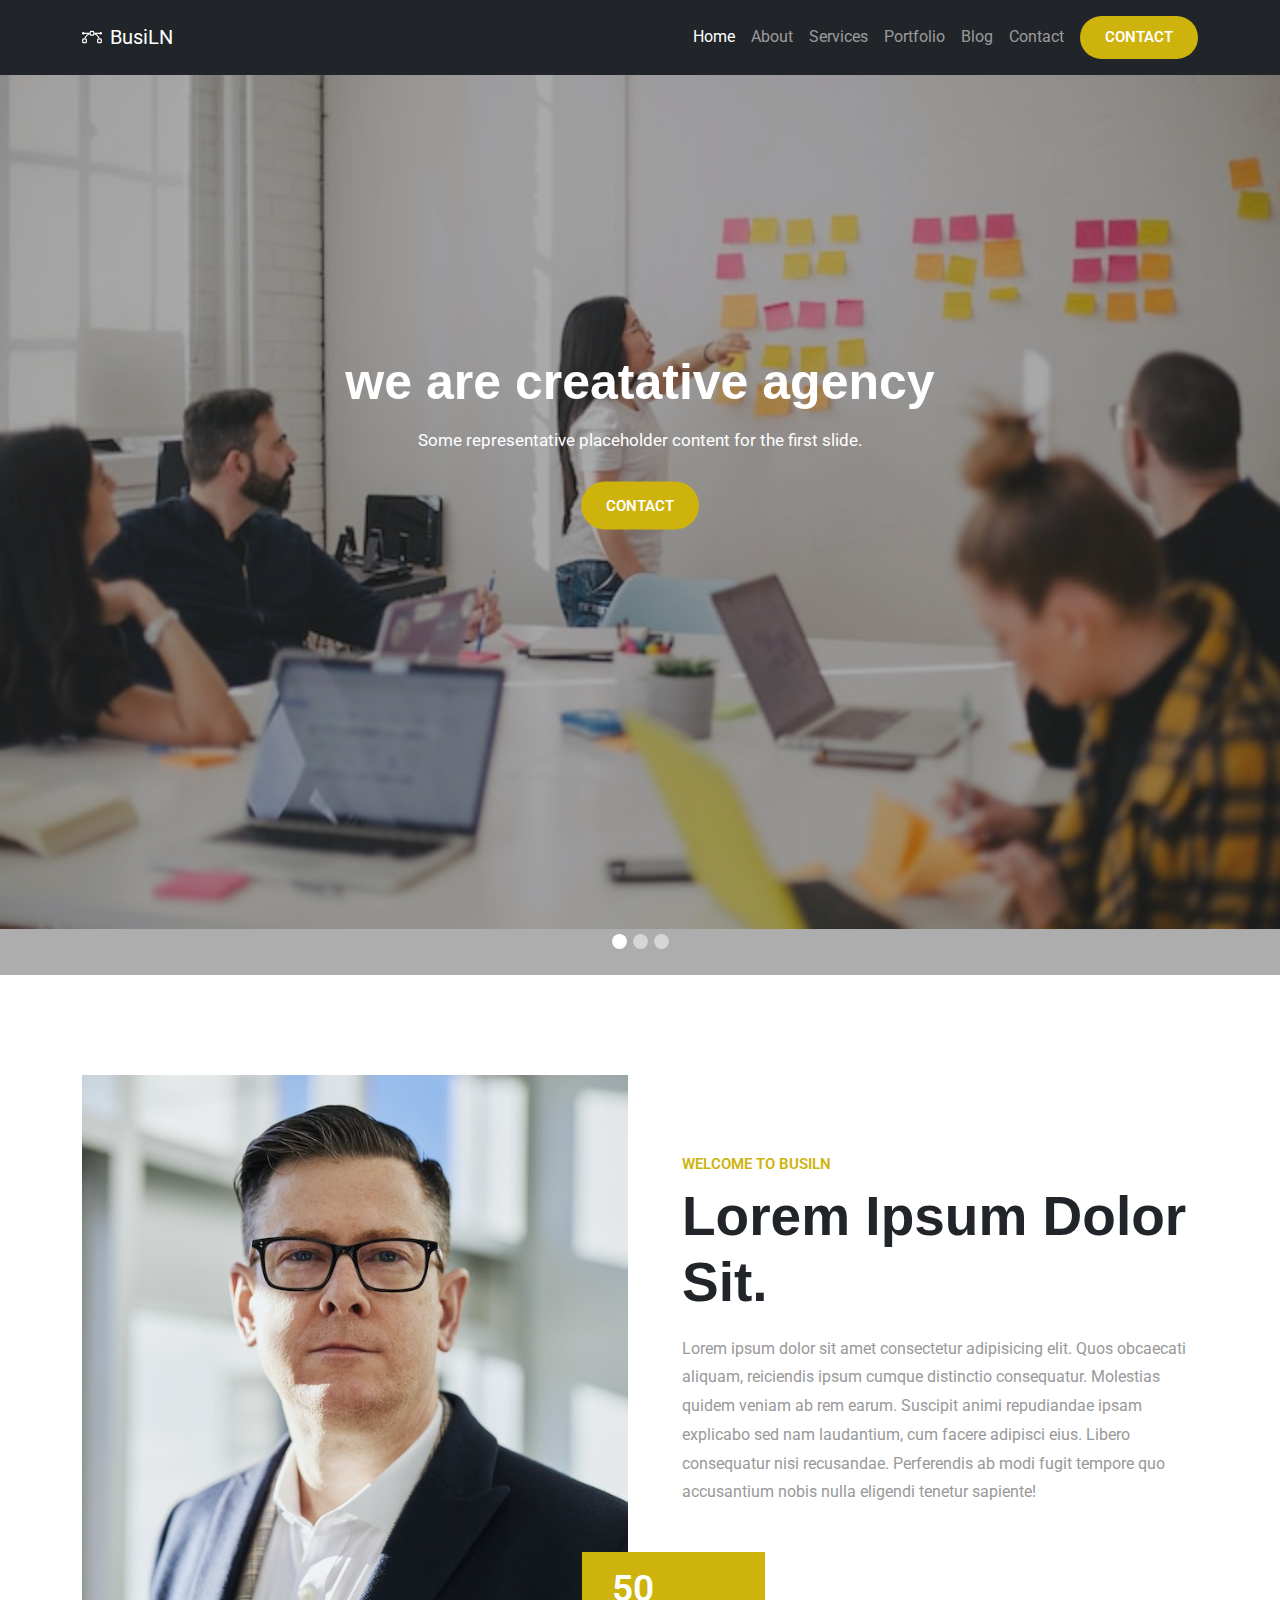
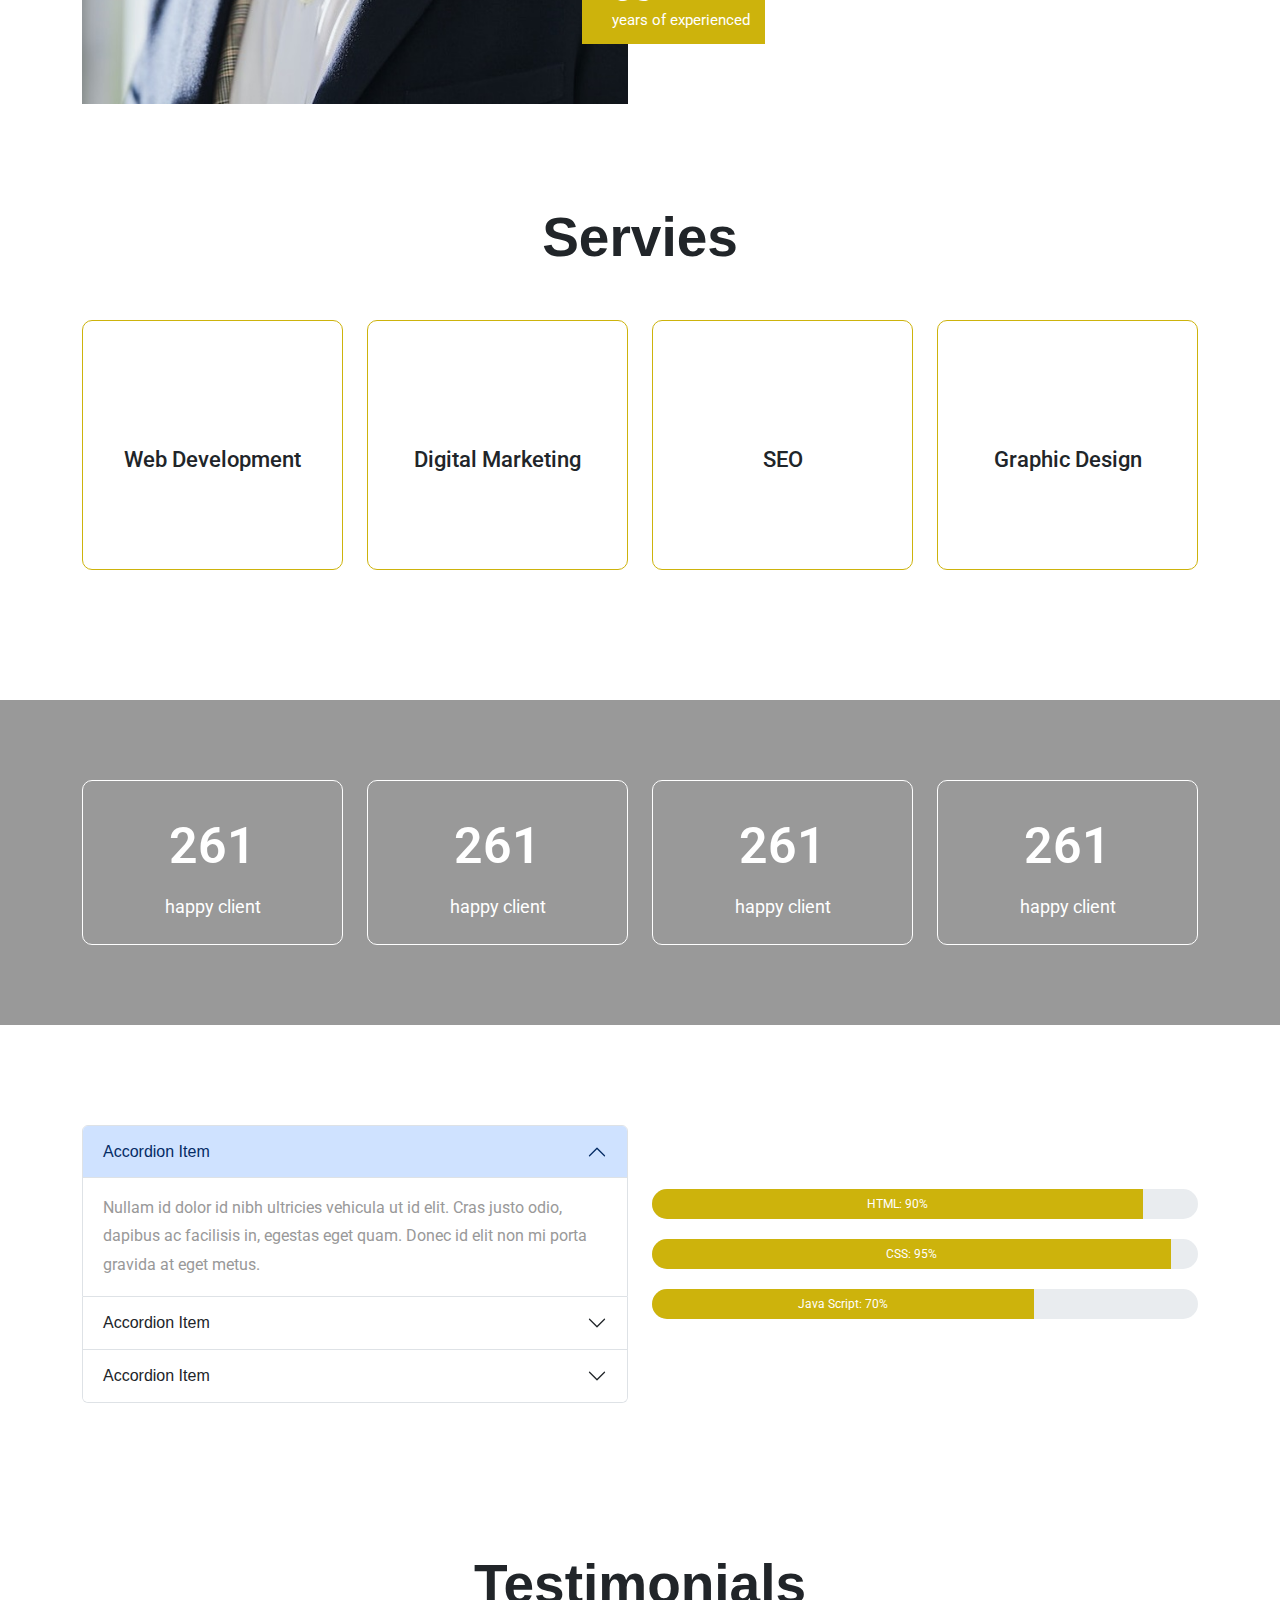
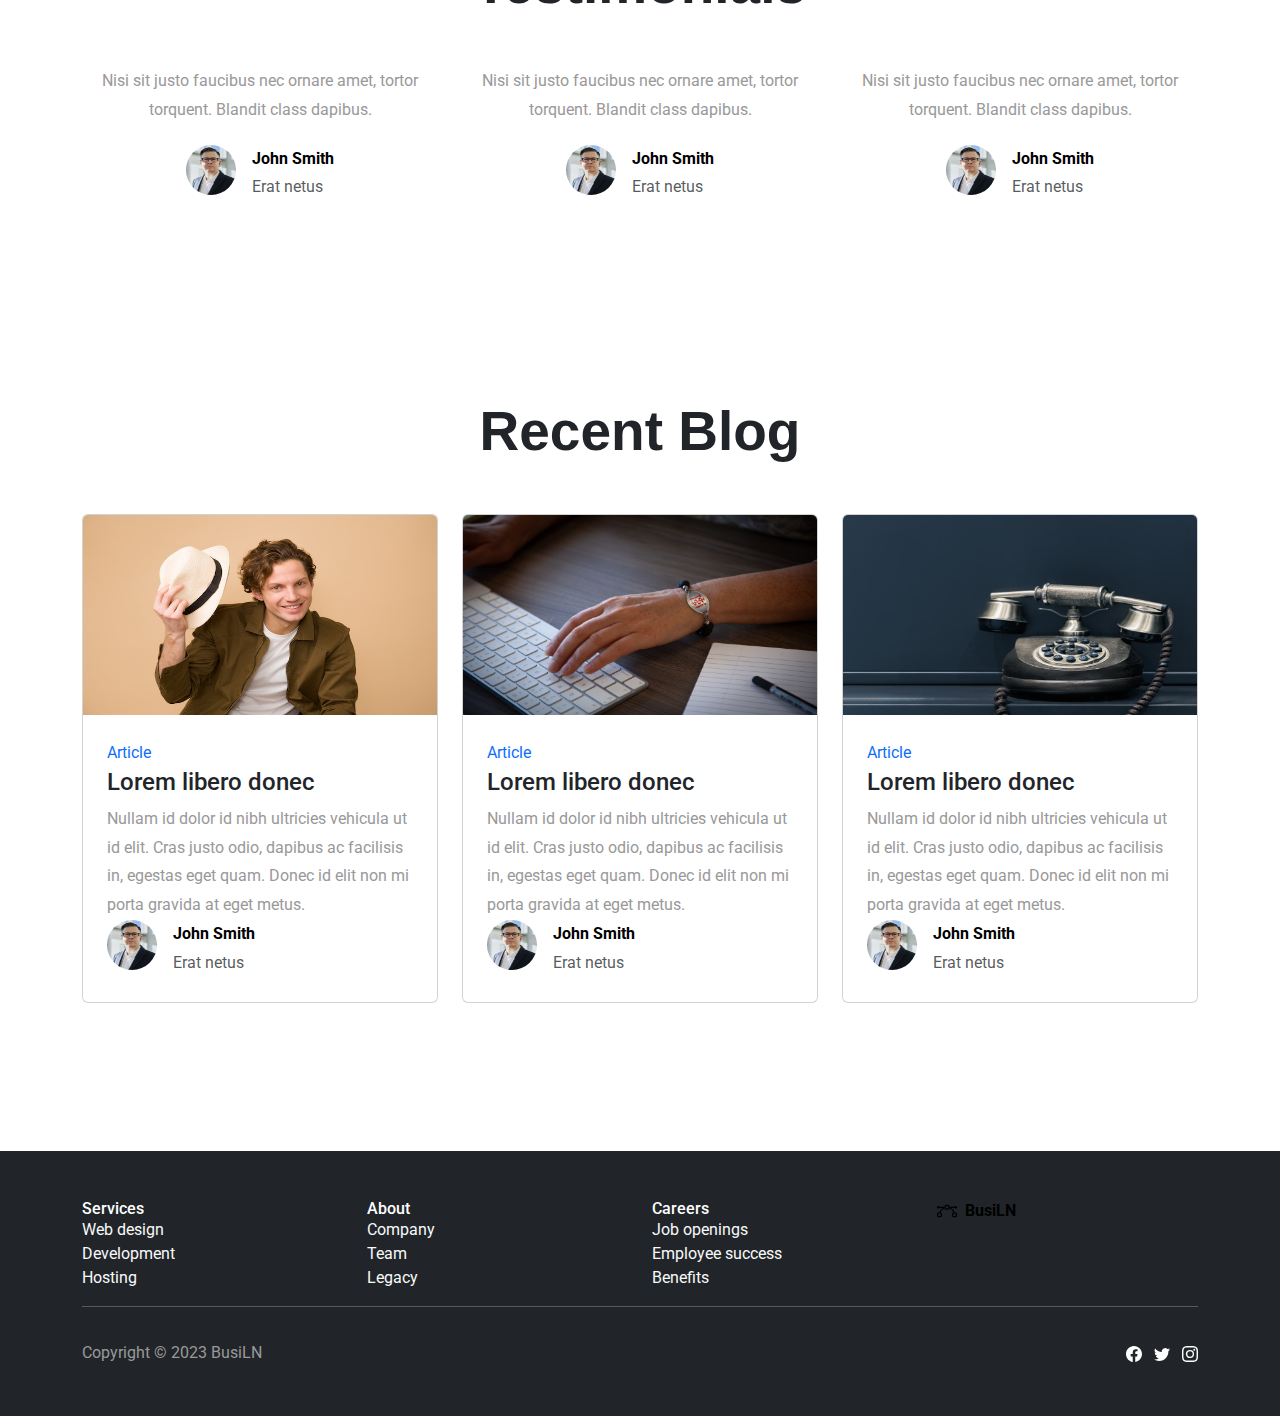
<file: index.html>
<!DOCTYPE html>
<html lang="en">

<head>
  <meta charset="UTF-8" />
  <meta http-equiv="X-UA-Compatible" content="IE=edge" />
  <meta name="viewport" content="width=device-width, initial-scale=1.0" />
  <title>Document</title>
  <link rel="stylesheet" href="assets/css/bootstrap.min.css" />
  <link rel="stylesheet" href="https://cdnjs.cloudflare.com/ajax/libs/font-awesome/6.4.0/css/all.min.css" <link
    rel="stylesheet" href="https://cdnjs.cloudflare.com/ajax/libs/font-awesome/6.4.0/css/all.min.css"
    integrity="sha512-iecdLmaskl7CVkqkXNQ/ZH/XLlvWZOJyj7Yy7tcenmpD1ypASozpmT/E0iPtmFIB46ZmdtAc9eNBvH0H/ZpiBw=="
    crossorigin="anonymous" referrerpolicy="no-referrer" />
  <link rel="stylesheet" href="assets/css/style.css" />
</head>

<body>
  <!-- ============= header start =========== -->
  <header>
    <nav class="navbar navbar-dark navbar-expand-md bg-dark py-3">
      <div class="container"><a class="navbar-brand d-flex align-items-center" href="#"><span
            class="bs-icon-sm bs-icon-rounded bs-icon-primary d-flex justify-content-center align-items-center me-2 bs-icon"><svg
              class="bi bi-bezier" xmlns="http://www.w3.org/2000/svg" width="1em" height="1em" fill="currentColor"
              viewBox="0 0 16 16">
              <path fill-rule="evenodd"
                d="M0 10.5A1.5 1.5 0 0 1 1.5 9h1A1.5 1.5 0 0 1 4 10.5v1A1.5 1.5 0 0 1 2.5 13h-1A1.5 1.5 0 0 1 0 11.5v-1zm1.5-.5a.5.5 0 0 0-.5.5v1a.5.5 0 0 0 .5.5h1a.5.5 0 0 0 .5-.5v-1a.5.5 0 0 0-.5-.5h-1zm10.5.5A1.5 1.5 0 0 1 13.5 9h1a1.5 1.5 0 0 1 1.5 1.5v1a1.5 1.5 0 0 1-1.5 1.5h-1a1.5 1.5 0 0 1-1.5-1.5v-1zm1.5-.5a.5.5 0 0 0-.5.5v1a.5.5 0 0 0 .5.5h1a.5.5 0 0 0 .5-.5v-1a.5.5 0 0 0-.5-.5h-1zM6 4.5A1.5 1.5 0 0 1 7.5 3h1A1.5 1.5 0 0 1 10 4.5v1A1.5 1.5 0 0 1 8.5 7h-1A1.5 1.5 0 0 1 6 5.5v-1zM7.5 4a.5.5 0 0 0-.5.5v1a.5.5 0 0 0 .5.5h1a.5.5 0 0 0 .5-.5v-1a.5.5 0 0 0-.5-.5h-1z">
              </path>
              <path
                d="M6 4.5H1.866a1 1 0 1 0 0 1h2.668A6.517 6.517 0 0 0 1.814 9H2.5c.123 0 .244.015.358.043a5.517 5.517 0 0 1 3.185-3.185A1.503 1.503 0 0 1 6 5.5v-1zm3.957 1.358A1.5 1.5 0 0 0 10 5.5v-1h4.134a1 1 0 1 1 0 1h-2.668a6.517 6.517 0 0 1 2.72 3.5H13.5c-.123 0-.243.015-.358.043a5.517 5.517 0 0 0-3.185-3.185z">
              </path>
            </svg></span><span>BusiLN</span></a><button class="navbar-toggler" data-bs-toggle="collapse"
          data-bs-target="#navcol-5"><span class="visually-hidden">Toggle navigation</span><span
            class="navbar-toggler-icon"></span></button>
        <div id="navcol-5" class="collapse navbar-collapse">
          <ul class="navbar-nav ms-auto mb-2 mb-lg-0">
            <li class="nav-item">
              <a class="nav-link active" aria-current="page" href="index.html">Home</a>
            </li>
            <li class="nav-item">
              <a class="nav-link" href="about.html">About</a>
            </li>
            <li class="nav-item">
              <a class="nav-link" href="services.html">Services</a>
            </li>
            <li class="nav-item">
              <a class="nav-link" href="portfolio.html">Portfolio</a>
            </li>
            <li class="nav-item">
              <a class="nav-link" href="blog.html">Blog</a>
            </li>
            <li class="nav-item">
              <a class="nav-link" href="contact.html">Contact</a>
            </li>
          </ul><a class="btn  ms-md-2" role="button" href="contact.html">contact</a>
        </div>
      </div>
    </nav>
  </header>
  <!-- =================== header end ============ -->

  <main>
    <!-- ============hero area start ============= -->
    <section id="carouselExampleCaptions" class="carousel slide">
      <div class="carousel-indicators">
        <button type="button" data-bs-target="#carouselExampleCaptions" data-bs-slide-to="0" class="active"
          aria-current="true" aria-label="Slide 1"></button>
        <button type="button" data-bs-target="#carouselExampleCaptions" data-bs-slide-to="1"
          aria-label="Slide 2"></button>
        <button type="button" data-bs-target="#carouselExampleCaptions" data-bs-slide-to="2"
          aria-label="Slide 3"></button>
      </div>
      <div class="carousel-inner">
        <div class="carousel-item active">
          <img src="assets/img/s1.jpg" class="d-block w-100" alt="...">
          <div class="carousel-caption d-none d-md-block">
            <h2>we are creatative agency</h2>
            <p>Some representative placeholder content for the first slide.</p>
            <a href="contact.html" class="fill_btn">contact</a>
          </div>
        </div>
        <div class="carousel-item">
          <img src="assets/img/s2.jpg" class="d-block w-100" alt="...">
          <div class="carousel-caption d-none d-md-block">
            <h2>Lorem ipsum dolor sit amet.</h2>
            <p>Some representative placeholder content for the second slide.</p>
            <a href="contact.html" class="fill_btn">contact</a>
          </div>
        </div>
        <div class="carousel-item">
          <img src="assets/img/s3.jpg" class="d-block w-100" alt="...">
          <div class="carousel-caption d-none d-md-block">
            <h2>adipisicing elit. Veritatis, delectus?</h2>
            <p>Some representative placeholder content for the third slide.</p>
            <a href="contact.html" class="fill_btn">contact</a>
          </div>
        </div>
      </div>
      <button class="carousel-control-prev" type="button" data-bs-target="#carouselExampleCaptions"
        data-bs-slide="prev">
        <span class="carousel-control-prev-icon" aria-hidden="true"></span>
        <span class="visually-hidden">Previous</span>
      </button>
      <button class="carousel-control-next" type="button" data-bs-target="#carouselExampleCaptions"
        data-bs-slide="next">
        <span class="carousel-control-next-icon" aria-hidden="true"></span>
        <span class="visually-hidden">Next</span>
      </button>
    </section>
    <!-- ============hero area end ============= -->

    <!-- ==============about section start ============ -->
    <section class="about_sec sec_p">
      <div class="container">
        <div class="row">
          <div class="col-md-6">
            <div class="about_img">
              <img src="assets/img/about_img.jpg" alt="">
              <div class="about_hover_badge">
                <div class="b_logo"><i class="fa-solid fa-check"></i> </div>
                <div class="b_content">
                  <h1>50 <span> years of experienced</span></h1>
                </div>
              </div>
            </div>
          </div>
          <div class="col-md-6">
            <div class="about_content">
              <h3 class="subtitle">welcome to BusiLN</h3>
              <h2 class="section_title">Lorem ipsum dolor sit.</h2>
              <p>Lorem ipsum dolor sit amet consectetur adipisicing elit. Quos obcaecati aliquam, reiciendis ipsum
                cumque distinctio consequatur. Molestias quidem veniam ab rem earum. Suscipit animi repudiandae ipsam
                explicabo sed nam laudantium, cum facere adipisci eius. Libero consequatur nisi recusandae. Perferendis
                ab modi fugit tempore quo accusantium nobis nulla eligendi tenetur sapiente!
              </p>

            </div>
          </div>
        </div>
      </div>
    </section>
    <!-- ==============about section end ============ -->

    <!-- ==============services section start ============ -->
    <section class="services_sec sec_b_100">
      <div class="container">
        <div class="row">
          <div class="col-12">
            <div class="section_heading text-center">
              <h2 class="section_title">servies</h2>
            </div>
          </div>
        </div>
        <div class="row">
          <div class="col-md-3">
            <div class="single_services text-center">
              <div class="ser_img">
                <i class="fa-solid fa-code"></i>
              </div>
              <div class="ser_content">
                <h3>web development</h3>
              </div>
            </div>
          </div>
          <div class="col-md-3">
            <div class="single_services text-center">
              <div class="ser_img">
                <i class="fa-solid fa-network-wired"></i>
              </div>
              <div class="ser_content">
                <h3>Digital marketing</h3>
              </div>
            </div>
          </div>
          <div class="col-md-3">
            <div class="single_services text-center">
              <div class="ser_img">
                <i class="fa-solid fa-gears"></i>
              </div>
              <div class="ser_content">
                <h3>SEO</h3>
              </div>
            </div>
          </div>
          <div class="col-md-3">
            <div class="single_services text-center">
              <div class="ser_img">
                <i class="fa-solid fa-cubes"></i>
              </div>
              <div class="ser_content">
                <h3>graphic design</h3>
              </div>
            </div>
          </div>
        </div>
      </div>
    </section>
    <!-- ==============services section end ============ -->

    <!-- ==============counter section start ============ -->
    <section class="counter_sec bg_property">
      <div class="container">
        <div class="row">
          <!-- counter -->
          <div class="col-md-3 col-sm-6">
            <div class=" single_counter">
              <i class=" fa-solid fa-cubes"></i>
              <span id="anim-number-pizza" class="counter-number"></span>
              <span class="timer counter alt-font appear" data-to="980" data-speed="7000">2800</span>
              <p class="counter-title">happy client</p>
            </div>
          </div>
          <!-- end counter -->
          <!-- counter -->
          <div class="col-md-3 col-sm-6">
            <div class=" single_counter">
              <i class=" fa-solid fa-cubes"></i>
              <span id="anim-number-pizza" class="counter-number"></span>
              <span class="timer counter alt-font appear" data-to="980" data-speed="7000">2800</span>
              <p class="counter-title">happy client</p>
            </div>
          </div>
          <!-- end counter -->
          <!-- counter -->
          <div class="col-md-3 col-sm-6">
            <div class=" single_counter">
              <i class=" fa-solid fa-cubes"></i>
              <span id="anim-number-pizza" class="counter-number"></span>
              <span class="timer counter alt-font appear" data-to="980" data-speed="7000">2800</span>
              <p class="counter-title">happy client</p>
            </div>
          </div>
          <!-- end counter -->
          <!-- counter -->
          <div class="col-md-3 col-sm-6">
            <div class=" single_counter">
              <i class=" fa-solid fa-cubes"></i>
              <span id="anim-number-pizza" class="counter-number"></span>
              <span class="timer counter alt-font appear" data-to="980" data-speed="7000">2800</span>
              <p class="counter-title">happy client</p>
            </div>
          </div>
          <!-- end counter -->
        </div>
    </section>
    <!-- ==============counter section end ============ -->

    <!-- =================faq section strat================== -->
    <section class="acordian_sec sec_p">
      <div class="container">
        <div class="row  d-flex align-items-center">
          <div class=" col-md-6">
            <div id="accordion-1" class="accordion" role="tablist">
              <div class="accordion-item">
                <h2 class="accordion-header" role="tab"><button class="accordion-button" type="button"
                    data-bs-toggle="collapse" data-bs-target="#accordion-1 .item-1" aria-expanded="true"
                    aria-controls="accordion-1 .item-1">Accordion
                    Item</button></h2>
                <div class="accordion-collapse collapse show item-1" role="tabpanel" data-bs-parent="#accordion-1">
                  <div class="accordion-body">
                    <p class="mb-0">Nullam id dolor id nibh ultricies vehicula ut id elit. Cras justo odio, dapibus ac
                      facilisis
                      in, egestas eget quam. Donec id elit non mi porta gravida at eget metus.</p>
                  </div>
                </div>
              </div>
              <div class="accordion-item">
                <h2 class="accordion-header" role="tab"><button class="accordion-button collapsed" type="button"
                    data-bs-toggle="collapse" data-bs-target="#accordion-1 .item-2" aria-expanded="false"
                    aria-controls="accordion-1 .item-2">Accordion Item</button></h2>
                <div class="accordion-collapse collapse item-2" role="tabpanel" data-bs-parent="#accordion-1">
                  <div class="accordion-body">
                    <p class="mb-0">Nullam id dolor id nibh ultricies vehicula ut id elit. Cras justo odio, dapibus ac
                      facilisis
                      in, egestas eget quam. Donec id elit non mi porta gravida at eget metus.</p>
                  </div>
                </div>
              </div>
              <div class="accordion-item">
                <h2 class="accordion-header" role="tab"><button class="accordion-button collapsed" type="button"
                    data-bs-toggle="collapse" data-bs-target="#accordion-1 .item-3" aria-expanded="false"
                    aria-controls="accordion-1 .item-3">Accordion Item</button></h2>
                <div class="accordion-collapse collapse item-3" role="tabpanel" data-bs-parent="#accordion-1">
                  <div class="accordion-body">
                    <p class="mb-0">Nullam id dolor id nibh ultricies vehicula ut id elit. Cras justo odio, dapibus ac
                      facilisis
                      in, egestas eget quam. Donec id elit non mi porta gravida at eget metus.</p>
                  </div>
                </div>
              </div>
            </div>
          </div>
          <div class="col-md-6">
            <div class="progress_bar">
              <div class="progress">
                <div class="progress-bar" aria-valuenow="50" aria-valuemin="0" aria-valuemax="100" style="width: 90%;">
                  HTML: 90%</div>
              </div>
              <div class="progress">
                <div class="progress-bar" aria-valuenow="50" aria-valuemin="0" aria-valuemax="100" style="width: 95%;">
                  CSS: 95%</div>
              </div>
              <div class="progress">
                <div class="progress-bar" aria-valuenow="50" aria-valuemin="0" aria-valuemax="100" style="width: 70%;">
                  Java Script: 70%</div>
              </div>
            </div>
          </div>
        </div>
      </div>
    </section>
    <!-- =================faq section strat================== -->


    <section class="testimonial">
      <div class="container py-4 py-xl-5">
        <div class="row">
          <div class="col-12">
            <div class="section_heading text-center">
              <h2 class="section_title">Testimonials</h2>
            </div>
          </div>
        </div>
        <div class="row gy-4 row-cols-1 row-cols-sm-2 row-cols-lg-3">
          <div class="col">
            <div class="d-flex flex-column justify-content-center align-items-center">
              <p class="testi_dec text-center">Nisi sit justo faucibus nec ornare amet, tortor torquent. Blandit class
                dapibus.
              </p>
              <div class="d-flex"><img class="rounded-circle flex-shrink-0 me-3 fit-cover" width="50" height="50"
                  src="assets/img/testi.jpg" />
                <div>
                  <p class="fw-bold   mb-0">John Smith</p>
                  <p class="text-muted mb-0">Erat netus</p>
                </div>
              </div>
              <div class="card border-0 shadow-none">
                <div class="card-body d-flex align-items-center p-0"></div>
              </div>
            </div>
          </div>
          <div class="col">
            <div class="d-flex flex-column justify-content-center align-items-center">
              <p class="testi_dec text-center">Nisi sit justo faucibus nec ornare amet, tortor torquent. Blandit class
                dapibus.
              </p>
              <div class="d-flex"><img class="rounded-circle flex-shrink-0 me-3 fit-cover" width="50" height="50"
                  src="assets/img/testi.jpg" />
                <div>
                  <p class="fw-bold   mb-0">John Smith</p>
                  <p class="text-muted mb-0">Erat netus</p>
                </div>
              </div>
              <div class="card border-0 shadow-none">
                <div class="card-body d-flex align-items-center p-0"></div>
              </div>
            </div>
          </div>
          <div class="col">
            <div class="d-flex flex-column justify-content-center align-items-center">
              <p class="testi_dec text-center">Nisi sit justo faucibus nec ornare amet, tortor torquent. Blandit class
                dapibus.
              </p>
              <div class="d-flex"><img class="rounded-circle flex-shrink-0 me-3 fit-cover" width="50" height="50"
                  src="assets/img/testi.jpg" />
                <div>
                  <p class="fw-bold   mb-0">John Smith</p>
                  <p class="text-muted mb-0">Erat netus</p>
                </div>
              </div>
              <div class="card border-0 shadow-none">
                <div class="card-body d-flex align-items-center p-0"></div>
              </div>
            </div>
          </div>
        </div>
      </div>
    </section>


    <section class="blog sec_p">
      <div class="container py-4 py-xl-5">
        <div class="row">
          <div class="col-12">
            <div class="section_heading text-center">
              <h2 class="section_title">recent blog</h2>
            </div>
          </div>
        </div>
        <div class="row gy-4 row-cols-1 row-cols-md-2 row-cols-xl-3">
          <div class="col">
            <div class="card"><img class="card-img-top w-100 d-block fit-cover" style="height: 200px;"
                src="assets/img/l1.jpg" />
              <div class="card-body p-4">
                <p class="text-primary card-text mb-0">Article</p>
                <h4 class="card-title">Lorem libero donec</h4>
                <p class="card-text">Nullam id dolor id nibh ultricies vehicula ut id elit. Cras justo odio, dapibus ac
                  facilisis in, egestas eget quam. Donec id elit non mi porta gravida at eget metus.</p>
                <div class="d-flex"><img class="rounded-circle flex-shrink-0 me-3 fit-cover" width="50" height="50"
                    src="assets/img/testi.jpg" />
                  <div>
                    <p class="fw-bold mb-0">John Smith</p>
                    <p class="text-muted mb-0">Erat netus</p>
                  </div>
                </div>
              </div>
            </div>
          </div>
          <div class="col">
            <div class="card"><img class="card-img-top w-100 d-block fit-cover" style="height: 200px;"
                src="assets/img/l2.jpg" />
              <div class="card-body p-4">
                <p class="text-primary card-text mb-0">Article</p>
                <h4 class="card-title">Lorem libero donec</h4>
                <p class="card-text">Nullam id dolor id nibh ultricies vehicula ut id elit. Cras justo odio, dapibus ac
                  facilisis in, egestas eget quam. Donec id elit non mi porta gravida at eget metus.</p>
                <div class="d-flex"><img class="rounded-circle flex-shrink-0 me-3 fit-cover" width="50" height="50"
                    src="assets/img/testi.jpg" />
                  <div>
                    <p class="fw-bold mb-0">John Smith</p>
                    <p class="text-muted mb-0">Erat netus</p>
                  </div>
                </div>
              </div>
            </div>
          </div>
          <div class="col">
            <div class="card"><img class="card-img-top w-100 d-block fit-cover" style="height: 200px;"
                src="assets/img/l3.jpg" />
              <div class="card-body p-4">
                <p class="text-primary card-text mb-0">Article</p>
                <h4 class="card-title">Lorem libero donec</h4>
                <p class="card-text">Nullam id dolor id nibh ultricies vehicula ut id elit. Cras justo odio, dapibus ac
                  facilisis in, egestas eget quam. Donec id elit non mi porta gravida at eget metus.</p>
                <div class="d-flex"><img class="rounded-circle flex-shrink-0 me-3 fit-cover" width="50" height="50"
                    src="assets/img/testi.jpg" />
                  <div>
                    <p class="fw-bold mb-0">John Smith</p>
                    <p class="text-muted mb-0">Erat netus</p>
                  </div>
                </div>
              </div>
            </div>
          </div>
        </div>
      </div>
    </section>
  </main>

  <footer class="text-white bg-dark">
    <div class="container py-4 py-lg-5">
      <div class="row justify-content-center">
        <div class="col-sm-4 col-md-3 text-center text-lg-start d-flex flex-column">
          <h3 class="fs-6 text-white">Services</h3>
          <ul class="list-unstyled">
            <li><a class="link-light" href="#">Web design</a></li>
            <li><a class="link-light" href="#">Development</a></li>
            <li><a class="link-light" href="#">Hosting</a></li>
          </ul>
        </div>
        <div class="col-sm-4 col-md-3 text-center text-lg-start d-flex flex-column">
          <h3 class="fs-6 text-white">About</h3>
          <ul class="list-unstyled">
            <li><a class="link-light" href="#">Company</a></li>
            <li><a class="link-light" href="#">Team</a></li>
            <li><a class="link-light" href="#">Legacy</a></li>
          </ul>
        </div>
        <div class="col-sm-4 col-md-3 text-center text-lg-start d-flex flex-column">
          <h3 class="fs-6 text-white">Careers</h3>
          <ul class="list-unstyled">
            <li><a class="link-light" href="#">Job openings</a></li>
            <li><a class="link-light" href="#">Employee success</a></li>
            <li><a class="link-light" href="#">Benefits</a></li>
          </ul>
        </div>
        <div
          class="col-lg-3 text-center text-lg-start d-flex flex-column align-items-center order-first align-items-lg-start order-lg-last">
          <div class="fw-bold d-flex align-items-center mb-2"><span
              class="bs-icon-sm bs-icon-rounded bs-icon-primary d-flex justify-content-center align-items-center bs-icon me-2"><svg
                class="bi bi-bezier fs-5" xmlns="http://www.w3.org/2000/svg" width="1em" height="1em"
                fill="currentColor" viewBox="0 0 16 16">
                <path fill-rule="evenodd"
                  d="M0 10.5A1.5 1.5 0 0 1 1.5 9h1A1.5 1.5 0 0 1 4 10.5v1A1.5 1.5 0 0 1 2.5 13h-1A1.5 1.5 0 0 1 0 11.5v-1zm1.5-.5a.5.5 0 0 0-.5.5v1a.5.5 0 0 0 .5.5h1a.5.5 0 0 0 .5-.5v-1a.5.5 0 0 0-.5-.5h-1zm10.5.5A1.5 1.5 0 0 1 13.5 9h1a1.5 1.5 0 0 1 1.5 1.5v1a1.5 1.5 0 0 1-1.5 1.5h-1a1.5 1.5 0 0 1-1.5-1.5v-1zm1.5-.5a.5.5 0 0 0-.5.5v1a.5.5 0 0 0 .5.5h1a.5.5 0 0 0 .5-.5v-1a.5.5 0 0 0-.5-.5h-1zM6 4.5A1.5 1.5 0 0 1 7.5 3h1A1.5 1.5 0 0 1 10 4.5v1A1.5 1.5 0 0 1 8.5 7h-1A1.5 1.5 0 0 1 6 5.5v-1zM7.5 4a.5.5 0 0 0-.5.5v1a.5.5 0 0 0 .5.5h1a.5.5 0 0 0 .5-.5v-1a.5.5 0 0 0-.5-.5h-1z">
                </path>
                <path
                  d="M6 4.5H1.866a1 1 0 1 0 0 1h2.668A6.517 6.517 0 0 0 1.814 9H2.5c.123 0 .244.015.358.043a5.517 5.517 0 0 1 3.185-3.185A1.503 1.503 0 0 1 6 5.5v-1zm3.957 1.358A1.5 1.5 0 0 0 10 5.5v-1h4.134a1 1 0 1 1 0 1h-2.668a6.517 6.517 0 0 1 2.72 3.5H13.5c-.123 0-.243.015-.358.043a5.517 5.517 0 0 0-3.185-3.185z">
                </path>
              </svg></span><span>BusiLN</span></div>
          <p class="text-muted">Sem eleifend donec molestie, integer quisque orci aliquam.</p>
        </div>
      </div>
      <hr />
      <div class="d-flex justify-content-between align-items-center pt-3">
        <p class="mb-0">Copyright © 2023 BusiLN</p>
        <ul class="list-inline mb-0">
          <li class="list-inline-item"><svg class="bi bi-facebook" xmlns="http://www.w3.org/2000/svg" width="1em"
              height="1em" fill="currentColor" viewBox="0 0 16 16">
              <path
                d="M16 8.049c0-4.446-3.582-8.05-8-8.05C3.58 0-.002 3.603-.002 8.05c0 4.017 2.926 7.347 6.75 7.951v-5.625h-2.03V8.05H6.75V6.275c0-2.017 1.195-3.131 3.022-3.131.876 0 1.791.157 1.791.157v1.98h-1.009c-.993 0-1.303.621-1.303 1.258v1.51h2.218l-.354 2.326H9.25V16c3.824-.604 6.75-3.934 6.75-7.951z">
              </path>
            </svg></li>
          <li class="list-inline-item"><svg class="bi bi-twitter" xmlns="http://www.w3.org/2000/svg" width="1em"
              height="1em" fill="currentColor" viewBox="0 0 16 16">
              <path
                d="M5.026 15c6.038 0 9.341-5.003 9.341-9.334 0-.14 0-.282-.006-.422A6.685 6.685 0 0 0 16 3.542a6.658 6.658 0 0 1-1.889.518 3.301 3.301 0 0 0 1.447-1.817 6.533 6.533 0 0 1-2.087.793A3.286 3.286 0 0 0 7.875 6.03a9.325 9.325 0 0 1-6.767-3.429 3.289 3.289 0 0 0 1.018 4.382A3.323 3.323 0 0 1 .64 6.575v.045a3.288 3.288 0 0 0 2.632 3.218 3.203 3.203 0 0 1-.865.115 3.23 3.23 0 0 1-.614-.057 3.283 3.283 0 0 0 3.067 2.277A6.588 6.588 0 0 1 .78 13.58a6.32 6.32 0 0 1-.78-.045A9.344 9.344 0 0 0 5.026 15z">
              </path>
            </svg></li>
          <li class="list-inline-item"><svg class="bi bi-instagram" xmlns="http://www.w3.org/2000/svg" width="1em"
              height="1em" fill="currentColor" viewBox="0 0 16 16">
              <path
                d="M8 0C5.829 0 5.556.01 4.703.048 3.85.088 3.269.222 2.76.42a3.917 3.917 0 0 0-1.417.923A3.927 3.927 0 0 0 .42 2.76C.222 3.268.087 3.85.048 4.7.01 5.555 0 5.827 0 8.001c0 2.172.01 2.444.048 3.297.04.852.174 1.433.372 1.942.205.526.478.972.923 1.417.444.445.89.719 1.416.923.51.198 1.09.333 1.942.372C5.555 15.99 5.827 16 8 16s2.444-.01 3.298-.048c.851-.04 1.434-.174 1.943-.372a3.916 3.916 0 0 0 1.416-.923c.445-.445.718-.891.923-1.417.197-.509.332-1.09.372-1.942C15.99 10.445 16 10.173 16 8s-.01-2.445-.048-3.299c-.04-.851-.175-1.433-.372-1.941a3.926 3.926 0 0 0-.923-1.417A3.911 3.911 0 0 0 13.24.42c-.51-.198-1.092-.333-1.943-.372C10.443.01 10.172 0 7.998 0h.003zm-.717 1.442h.718c2.136 0 2.389.007 3.232.046.78.035 1.204.166 1.486.275.373.145.64.319.92.599.28.28.453.546.598.92.11.281.24.705.275 1.485.039.843.047 1.096.047 3.231s-.008 2.389-.047 3.232c-.035.78-.166 1.203-.275 1.485a2.47 2.47 0 0 1-.599.919c-.28.28-.546.453-.92.598-.28.11-.704.24-1.485.276-.843.038-1.096.047-3.232.047s-2.39-.009-3.233-.047c-.78-.036-1.203-.166-1.485-.276a2.478 2.478 0 0 1-.92-.598 2.48 2.48 0 0 1-.6-.92c-.109-.281-.24-.705-.275-1.485-.038-.843-.046-1.096-.046-3.233 0-2.136.008-2.388.046-3.231.036-.78.166-1.204.276-1.486.145-.373.319-.64.599-.92.28-.28.546-.453.92-.598.282-.11.705-.24 1.485-.276.738-.034 1.024-.044 2.515-.045v.002zm4.988 1.328a.96.96 0 1 0 0 1.92.96.96 0 0 0 0-1.92zm-4.27 1.122a4.109 4.109 0 1 0 0 8.217 4.109 4.109 0 0 0 0-8.217zm0 1.441a2.667 2.667 0 1 1 0 5.334 2.667 2.667 0 0 1 0-5.334z">
              </path>
            </svg></li>
        </ul>
      </div>
    </div>
  </footer>
  <script src="https://cdnjs.cloudflare.com/ajax/libs/jquery/3.2.1/jquery.min.js"></script>
  <script src="assets/js/bootstrap.bundle.min.js"></script>
  <script src="assets/js/main.js"></script>
</body>

</html>
</file>
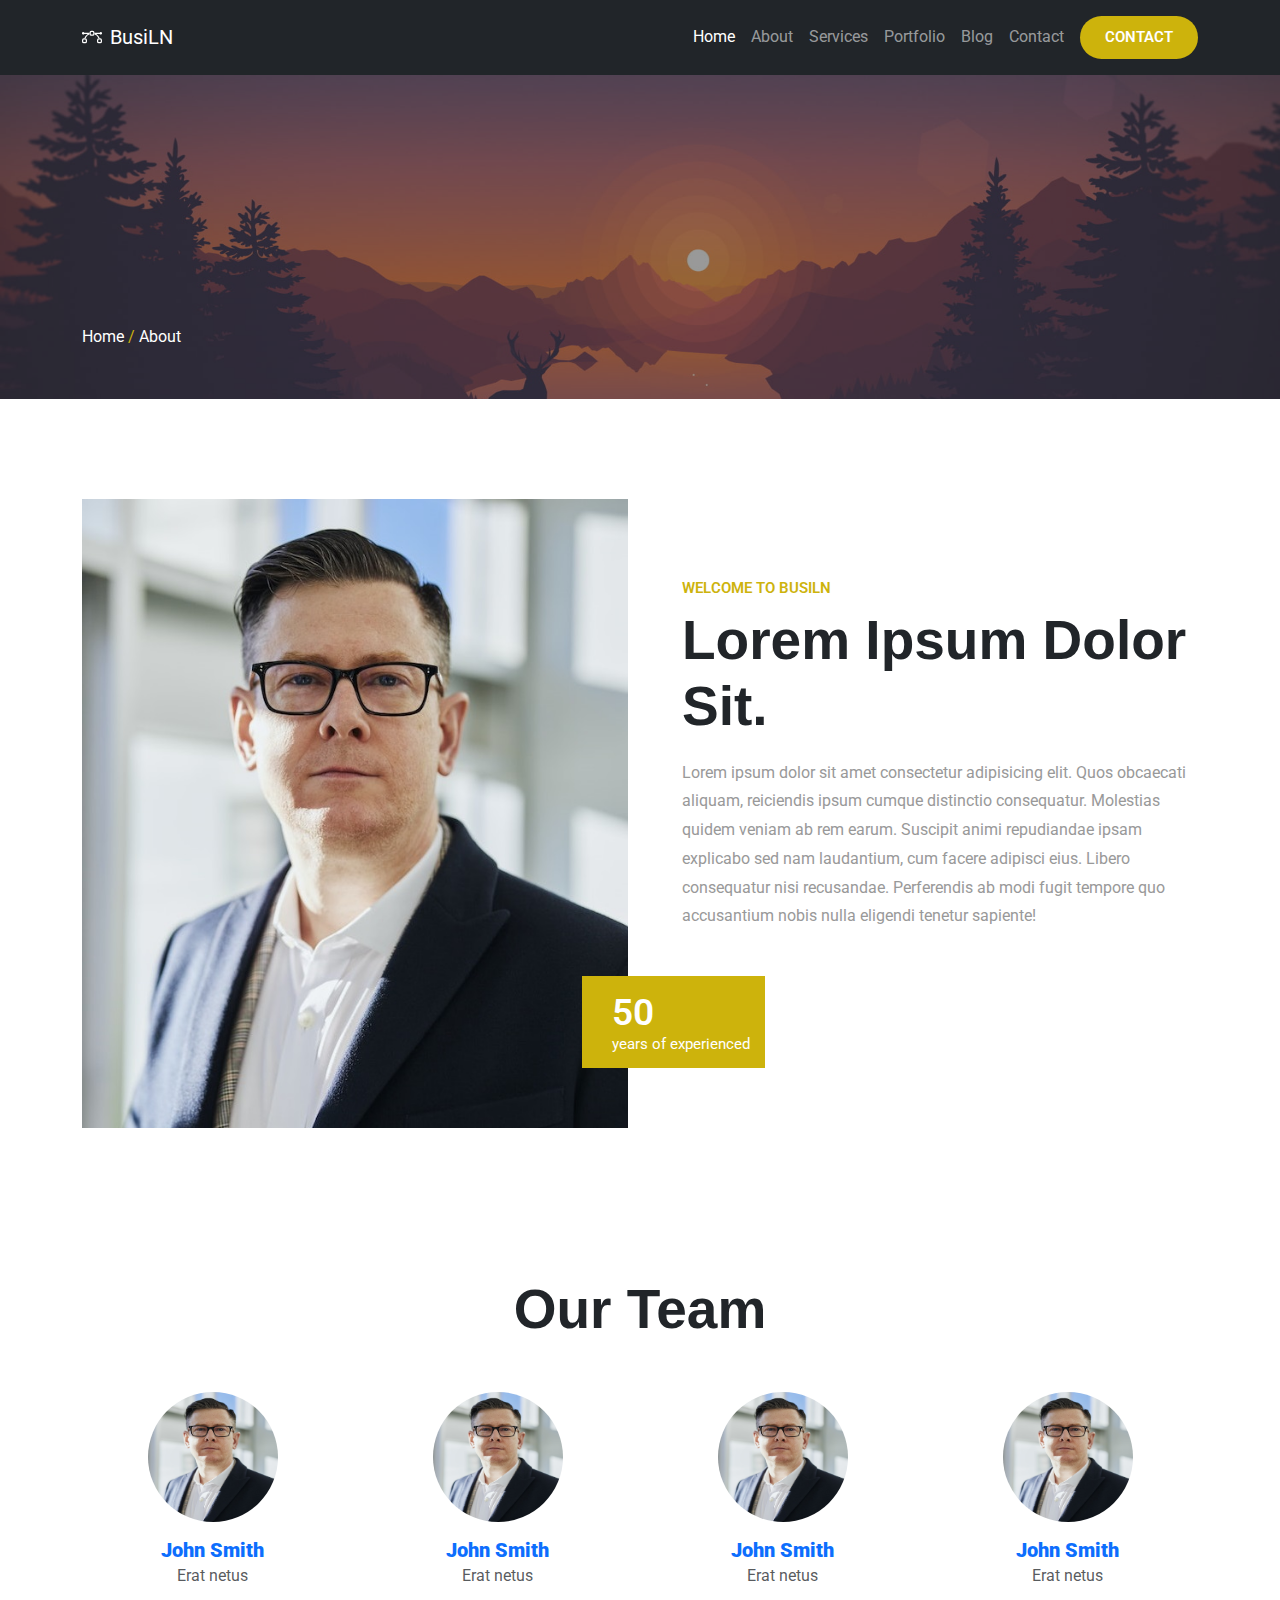
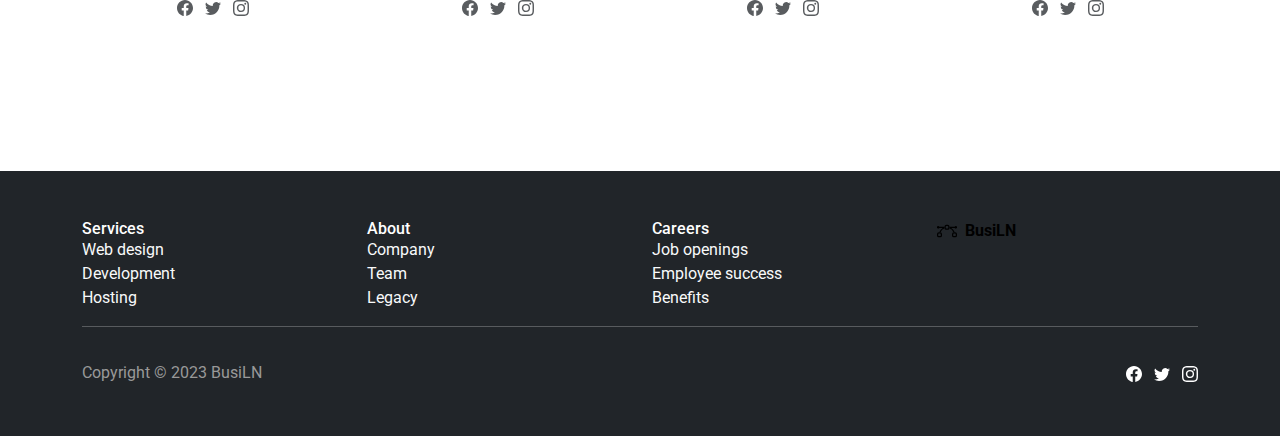
<file: about.html>
<!DOCTYPE html>
<html lang="en">

<head>
    <meta charset="UTF-8" />
    <meta http-equiv="X-UA-Compatible" content="IE=edge" />
    <meta name="viewport" content="width=device-width, initial-scale=1.0" />
    <title>Document</title>
    <link rel="stylesheet" href="assets/css/bootstrap.min.css" />
    <link rel="stylesheet" href="https://cdnjs.cloudflare.com/ajax/libs/font-awesome/6.4.0/css/all.min.css" <link
        rel="stylesheet" href="https://cdnjs.cloudflare.com/ajax/libs/font-awesome/6.4.0/css/all.min.css"
        integrity="sha512-iecdLmaskl7CVkqkXNQ/ZH/XLlvWZOJyj7Yy7tcenmpD1ypASozpmT/E0iPtmFIB46ZmdtAc9eNBvH0H/ZpiBw=="
        crossorigin="anonymous" referrerpolicy="no-referrer" />
    <link rel="stylesheet" href="assets/css/style.css" />
</head>

<body>
    <!-- ============= header start =========== -->
    <header>
        <nav class="navbar navbar-dark navbar-expand-md bg-dark py-3">
            <div class="container"><a class="navbar-brand d-flex align-items-center" href="#"><span
                        class="bs-icon-sm bs-icon-rounded bs-icon-primary d-flex justify-content-center align-items-center me-2 bs-icon"><svg
                            class="bi bi-bezier" xmlns="http://www.w3.org/2000/svg" width="1em" height="1em"
                            fill="currentColor" viewBox="0 0 16 16">
                            <path fill-rule="evenodd"
                                d="M0 10.5A1.5 1.5 0 0 1 1.5 9h1A1.5 1.5 0 0 1 4 10.5v1A1.5 1.5 0 0 1 2.5 13h-1A1.5 1.5 0 0 1 0 11.5v-1zm1.5-.5a.5.5 0 0 0-.5.5v1a.5.5 0 0 0 .5.5h1a.5.5 0 0 0 .5-.5v-1a.5.5 0 0 0-.5-.5h-1zm10.5.5A1.5 1.5 0 0 1 13.5 9h1a1.5 1.5 0 0 1 1.5 1.5v1a1.5 1.5 0 0 1-1.5 1.5h-1a1.5 1.5 0 0 1-1.5-1.5v-1zm1.5-.5a.5.5 0 0 0-.5.5v1a.5.5 0 0 0 .5.5h1a.5.5 0 0 0 .5-.5v-1a.5.5 0 0 0-.5-.5h-1zM6 4.5A1.5 1.5 0 0 1 7.5 3h1A1.5 1.5 0 0 1 10 4.5v1A1.5 1.5 0 0 1 8.5 7h-1A1.5 1.5 0 0 1 6 5.5v-1zM7.5 4a.5.5 0 0 0-.5.5v1a.5.5 0 0 0 .5.5h1a.5.5 0 0 0 .5-.5v-1a.5.5 0 0 0-.5-.5h-1z">
                            </path>
                            <path
                                d="M6 4.5H1.866a1 1 0 1 0 0 1h2.668A6.517 6.517 0 0 0 1.814 9H2.5c.123 0 .244.015.358.043a5.517 5.517 0 0 1 3.185-3.185A1.503 1.503 0 0 1 6 5.5v-1zm3.957 1.358A1.5 1.5 0 0 0 10 5.5v-1h4.134a1 1 0 1 1 0 1h-2.668a6.517 6.517 0 0 1 2.72 3.5H13.5c-.123 0-.243.015-.358.043a5.517 5.517 0 0 0-3.185-3.185z">
                            </path>
                        </svg></span><span>BusiLN</span></a><button class="navbar-toggler" data-bs-toggle="collapse"
                    data-bs-target="#navcol-5"><span class="visually-hidden">Toggle navigation</span><span
                        class="navbar-toggler-icon"></span></button>
                <div id="navcol-5" class="collapse navbar-collapse">
                    <ul class="navbar-nav ms-auto mb-2 mb-lg-0">
                        <li class="nav-item">
                            <a class="nav-link active" aria-current="page" href="index.html">Home</a>
                        </li>
                        <li class="nav-item">
                            <a class="nav-link" href="about.html">About</a>
                        </li>
                        <li class="nav-item">
                            <a class="nav-link" href="services.html">Services</a>
                        </li>
                        <li class="nav-item">
                            <a class="nav-link" href="portfolio.html">Portfolio</a>
                        </li>
                        <li class="nav-item">
                            <a class="nav-link" href="blog.html">Blog</a>
                        </li>
                        <li class="nav-item">
                            <a class="nav-link" href="contact.html">Contact</a>
                        </li>
                    </ul><a class="btn  ms-md-2" role="button" href="contact.html">contact</a>
                </div>
            </div>
        </nav>
    </header>

    <section class="single_page_banner bg_property">
        <div class="container">
            <div class="row">
                <div class="col-12">
                    <span class="main">Home <span class="separator">/</span> <span
                            class="curentpage"></span>About</span>
                </div>
            </div>
        </div>
    </section>


    <!-- ==============about section start ============ -->
    <section class="about_sec sec_p">
        <div class="container">
            <div class="row">
                <div class="col-md-6">
                    <div class="about_img">
                        <img src="assets/img/about_img.jpg" alt="">
                        <div class="about_hover_badge">
                            <div class="b_logo"><i class="fa-solid fa-check"></i> </div>
                            <div class="b_content">
                                <h1>50 <span> years of experienced</span></h1>
                            </div>
                        </div>
                    </div>
                </div>
                <div class="col-md-6">
                    <div class="about_content">
                        <h3 class="subtitle">welcome to BusiLN</h3>
                        <h2 class="section_title">Lorem ipsum dolor sit.</h2>
                        <p>Lorem ipsum dolor sit amet consectetur adipisicing elit. Quos obcaecati aliquam, reiciendis
                            ipsum
                            cumque distinctio consequatur. Molestias quidem veniam ab rem earum. Suscipit animi
                            repudiandae ipsam
                            explicabo sed nam laudantium, cum facere adipisci eius. Libero consequatur nisi recusandae.
                            Perferendis
                            ab modi fugit tempore quo accusantium nobis nulla eligendi tenetur sapiente!
                        </p>

                    </div>
                </div>
            </div>
        </div>
    </section>


    <section class="team sec_b_100">
        <div class="container py-4 py-xl-5">
            <div class="row">
                <div class="col-12">
                    <div class="section_heading text-center">
                        <h2 class="section_title">our team </h2>
                    </div>
                </div>
            </div>
            <div class="row gy-4 row-cols-2 row-cols-md-4">
                <div class="col-md-3">
                    <div class="card border-0 shadow-none">
                        <div class="card-body text-center d-flex flex-column align-items-center p-0"><img
                                class="rounded-circle mb-3 fit-cover" width="130" height="130"
                                src="assets/img/testi.jpg" />
                            <h5 class="fw-bold text-primary card-title mb-0"><strong>John Smith</strong></h5>
                            <p class="text-muted card-text mb-2">Erat netus</p>
                            <ul class="list-inline fs-6 text-muted w-100 mb-0">
                                <li class="list-inline-item text-center">
                                    <div class="d-flex flex-column align-items-center"><svg class="bi bi-facebook"
                                            xmlns="http://www.w3.org/2000/svg" width="1em" height="1em"
                                            fill="currentColor" viewBox="0 0 16 16">
                                            <path
                                                d="M16 8.049c0-4.446-3.582-8.05-8-8.05C3.58 0-.002 3.603-.002 8.05c0 4.017 2.926 7.347 6.75 7.951v-5.625h-2.03V8.05H6.75V6.275c0-2.017 1.195-3.131 3.022-3.131.876 0 1.791.157 1.791.157v1.98h-1.009c-.993 0-1.303.621-1.303 1.258v1.51h2.218l-.354 2.326H9.25V16c3.824-.604 6.75-3.934 6.75-7.951z">
                                            </path>
                                        </svg></div>
                                </li>
                                <li class="list-inline-item text-center">
                                    <div class="d-flex flex-column align-items-center"><svg class="bi bi-twitter"
                                            xmlns="http://www.w3.org/2000/svg" width="1em" height="1em"
                                            fill="currentColor" viewBox="0 0 16 16">
                                            <path
                                                d="M5.026 15c6.038 0 9.341-5.003 9.341-9.334 0-.14 0-.282-.006-.422A6.685 6.685 0 0 0 16 3.542a6.658 6.658 0 0 1-1.889.518 3.301 3.301 0 0 0 1.447-1.817 6.533 6.533 0 0 1-2.087.793A3.286 3.286 0 0 0 7.875 6.03a9.325 9.325 0 0 1-6.767-3.429 3.289 3.289 0 0 0 1.018 4.382A3.323 3.323 0 0 1 .64 6.575v.045a3.288 3.288 0 0 0 2.632 3.218 3.203 3.203 0 0 1-.865.115 3.23 3.23 0 0 1-.614-.057 3.283 3.283 0 0 0 3.067 2.277A6.588 6.588 0 0 1 .78 13.58a6.32 6.32 0 0 1-.78-.045A9.344 9.344 0 0 0 5.026 15z">
                                            </path>
                                        </svg></div>
                                </li>
                                <li class="list-inline-item text-center">
                                    <div class="d-flex flex-column align-items-center"><svg class="bi bi-instagram"
                                            xmlns="http://www.w3.org/2000/svg" width="1em" height="1em"
                                            fill="currentColor" viewBox="0 0 16 16">
                                            <path
                                                d="M8 0C5.829 0 5.556.01 4.703.048 3.85.088 3.269.222 2.76.42a3.917 3.917 0 0 0-1.417.923A3.927 3.927 0 0 0 .42 2.76C.222 3.268.087 3.85.048 4.7.01 5.555 0 5.827 0 8.001c0 2.172.01 2.444.048 3.297.04.852.174 1.433.372 1.942.205.526.478.972.923 1.417.444.445.89.719 1.416.923.51.198 1.09.333 1.942.372C5.555 15.99 5.827 16 8 16s2.444-.01 3.298-.048c.851-.04 1.434-.174 1.943-.372a3.916 3.916 0 0 0 1.416-.923c.445-.445.718-.891.923-1.417.197-.509.332-1.09.372-1.942C15.99 10.445 16 10.173 16 8s-.01-2.445-.048-3.299c-.04-.851-.175-1.433-.372-1.941a3.926 3.926 0 0 0-.923-1.417A3.911 3.911 0 0 0 13.24.42c-.51-.198-1.092-.333-1.943-.372C10.443.01 10.172 0 7.998 0h.003zm-.717 1.442h.718c2.136 0 2.389.007 3.232.046.78.035 1.204.166 1.486.275.373.145.64.319.92.599.28.28.453.546.598.92.11.281.24.705.275 1.485.039.843.047 1.096.047 3.231s-.008 2.389-.047 3.232c-.035.78-.166 1.203-.275 1.485a2.47 2.47 0 0 1-.599.919c-.28.28-.546.453-.92.598-.28.11-.704.24-1.485.276-.843.038-1.096.047-3.232.047s-2.39-.009-3.233-.047c-.78-.036-1.203-.166-1.485-.276a2.478 2.478 0 0 1-.92-.598 2.48 2.48 0 0 1-.6-.92c-.109-.281-.24-.705-.275-1.485-.038-.843-.046-1.096-.046-3.233 0-2.136.008-2.388.046-3.231.036-.78.166-1.204.276-1.486.145-.373.319-.64.599-.92.28-.28.546-.453.92-.598.282-.11.705-.24 1.485-.276.738-.034 1.024-.044 2.515-.045v.002zm4.988 1.328a.96.96 0 1 0 0 1.92.96.96 0 0 0 0-1.92zm-4.27 1.122a4.109 4.109 0 1 0 0 8.217 4.109 4.109 0 0 0 0-8.217zm0 1.441a2.667 2.667 0 1 1 0 5.334 2.667 2.667 0 0 1 0-5.334z">
                                            </path>
                                        </svg></div>
                                </li>
                            </ul>
                        </div>
                    </div>
                </div>
                <div class="col-md-3">
                    <div class="card border-0 shadow-none">
                        <div class="card-body text-center d-flex flex-column align-items-center p-0"><img
                                class="rounded-circle mb-3 fit-cover" width="130" height="130"
                                src="assets/img/testi.jpg" />
                            <h5 class="fw-bold text-primary card-title mb-0"><strong>John Smith</strong></h5>
                            <p class="text-muted card-text mb-2">Erat netus</p>
                            <ul class="list-inline fs-6 text-muted w-100 mb-0">
                                <li class="list-inline-item text-center">
                                    <div class="d-flex flex-column align-items-center"><svg class="bi bi-facebook"
                                            xmlns="http://www.w3.org/2000/svg" width="1em" height="1em"
                                            fill="currentColor" viewBox="0 0 16 16">
                                            <path
                                                d="M16 8.049c0-4.446-3.582-8.05-8-8.05C3.58 0-.002 3.603-.002 8.05c0 4.017 2.926 7.347 6.75 7.951v-5.625h-2.03V8.05H6.75V6.275c0-2.017 1.195-3.131 3.022-3.131.876 0 1.791.157 1.791.157v1.98h-1.009c-.993 0-1.303.621-1.303 1.258v1.51h2.218l-.354 2.326H9.25V16c3.824-.604 6.75-3.934 6.75-7.951z">
                                            </path>
                                        </svg></div>
                                </li>
                                <li class="list-inline-item text-center">
                                    <div class="d-flex flex-column align-items-center"><svg class="bi bi-twitter"
                                            xmlns="http://www.w3.org/2000/svg" width="1em" height="1em"
                                            fill="currentColor" viewBox="0 0 16 16">
                                            <path
                                                d="M5.026 15c6.038 0 9.341-5.003 9.341-9.334 0-.14 0-.282-.006-.422A6.685 6.685 0 0 0 16 3.542a6.658 6.658 0 0 1-1.889.518 3.301 3.301 0 0 0 1.447-1.817 6.533 6.533 0 0 1-2.087.793A3.286 3.286 0 0 0 7.875 6.03a9.325 9.325 0 0 1-6.767-3.429 3.289 3.289 0 0 0 1.018 4.382A3.323 3.323 0 0 1 .64 6.575v.045a3.288 3.288 0 0 0 2.632 3.218 3.203 3.203 0 0 1-.865.115 3.23 3.23 0 0 1-.614-.057 3.283 3.283 0 0 0 3.067 2.277A6.588 6.588 0 0 1 .78 13.58a6.32 6.32 0 0 1-.78-.045A9.344 9.344 0 0 0 5.026 15z">
                                            </path>
                                        </svg></div>
                                </li>
                                <li class="list-inline-item text-center">
                                    <div class="d-flex flex-column align-items-center"><svg class="bi bi-instagram"
                                            xmlns="http://www.w3.org/2000/svg" width="1em" height="1em"
                                            fill="currentColor" viewBox="0 0 16 16">
                                            <path
                                                d="M8 0C5.829 0 5.556.01 4.703.048 3.85.088 3.269.222 2.76.42a3.917 3.917 0 0 0-1.417.923A3.927 3.927 0 0 0 .42 2.76C.222 3.268.087 3.85.048 4.7.01 5.555 0 5.827 0 8.001c0 2.172.01 2.444.048 3.297.04.852.174 1.433.372 1.942.205.526.478.972.923 1.417.444.445.89.719 1.416.923.51.198 1.09.333 1.942.372C5.555 15.99 5.827 16 8 16s2.444-.01 3.298-.048c.851-.04 1.434-.174 1.943-.372a3.916 3.916 0 0 0 1.416-.923c.445-.445.718-.891.923-1.417.197-.509.332-1.09.372-1.942C15.99 10.445 16 10.173 16 8s-.01-2.445-.048-3.299c-.04-.851-.175-1.433-.372-1.941a3.926 3.926 0 0 0-.923-1.417A3.911 3.911 0 0 0 13.24.42c-.51-.198-1.092-.333-1.943-.372C10.443.01 10.172 0 7.998 0h.003zm-.717 1.442h.718c2.136 0 2.389.007 3.232.046.78.035 1.204.166 1.486.275.373.145.64.319.92.599.28.28.453.546.598.92.11.281.24.705.275 1.485.039.843.047 1.096.047 3.231s-.008 2.389-.047 3.232c-.035.78-.166 1.203-.275 1.485a2.47 2.47 0 0 1-.599.919c-.28.28-.546.453-.92.598-.28.11-.704.24-1.485.276-.843.038-1.096.047-3.232.047s-2.39-.009-3.233-.047c-.78-.036-1.203-.166-1.485-.276a2.478 2.478 0 0 1-.92-.598 2.48 2.48 0 0 1-.6-.92c-.109-.281-.24-.705-.275-1.485-.038-.843-.046-1.096-.046-3.233 0-2.136.008-2.388.046-3.231.036-.78.166-1.204.276-1.486.145-.373.319-.64.599-.92.28-.28.546-.453.92-.598.282-.11.705-.24 1.485-.276.738-.034 1.024-.044 2.515-.045v.002zm4.988 1.328a.96.96 0 1 0 0 1.92.96.96 0 0 0 0-1.92zm-4.27 1.122a4.109 4.109 0 1 0 0 8.217 4.109 4.109 0 0 0 0-8.217zm0 1.441a2.667 2.667 0 1 1 0 5.334 2.667 2.667 0 0 1 0-5.334z">
                                            </path>
                                        </svg></div>
                                </li>
                            </ul>
                        </div>
                    </div>
                </div>
                <div class="col-md-3">
                    <div class="card border-0 shadow-none">
                        <div class="card-body text-center d-flex flex-column align-items-center p-0"><img
                                class="rounded-circle mb-3 fit-cover" width="130" height="130"
                                src="assets/img/testi.jpg" />
                            <h5 class="fw-bold text-primary card-title mb-0"><strong>John Smith</strong></h5>
                            <p class="text-muted card-text mb-2">Erat netus</p>
                            <ul class="list-inline fs-6 text-muted w-100 mb-0">
                                <li class="list-inline-item text-center">
                                    <div class="d-flex flex-column align-items-center"><svg class="bi bi-facebook"
                                            xmlns="http://www.w3.org/2000/svg" width="1em" height="1em"
                                            fill="currentColor" viewBox="0 0 16 16">
                                            <path
                                                d="M16 8.049c0-4.446-3.582-8.05-8-8.05C3.58 0-.002 3.603-.002 8.05c0 4.017 2.926 7.347 6.75 7.951v-5.625h-2.03V8.05H6.75V6.275c0-2.017 1.195-3.131 3.022-3.131.876 0 1.791.157 1.791.157v1.98h-1.009c-.993 0-1.303.621-1.303 1.258v1.51h2.218l-.354 2.326H9.25V16c3.824-.604 6.75-3.934 6.75-7.951z">
                                            </path>
                                        </svg></div>
                                </li>
                                <li class="list-inline-item text-center">
                                    <div class="d-flex flex-column align-items-center"><svg class="bi bi-twitter"
                                            xmlns="http://www.w3.org/2000/svg" width="1em" height="1em"
                                            fill="currentColor" viewBox="0 0 16 16">
                                            <path
                                                d="M5.026 15c6.038 0 9.341-5.003 9.341-9.334 0-.14 0-.282-.006-.422A6.685 6.685 0 0 0 16 3.542a6.658 6.658 0 0 1-1.889.518 3.301 3.301 0 0 0 1.447-1.817 6.533 6.533 0 0 1-2.087.793A3.286 3.286 0 0 0 7.875 6.03a9.325 9.325 0 0 1-6.767-3.429 3.289 3.289 0 0 0 1.018 4.382A3.323 3.323 0 0 1 .64 6.575v.045a3.288 3.288 0 0 0 2.632 3.218 3.203 3.203 0 0 1-.865.115 3.23 3.23 0 0 1-.614-.057 3.283 3.283 0 0 0 3.067 2.277A6.588 6.588 0 0 1 .78 13.58a6.32 6.32 0 0 1-.78-.045A9.344 9.344 0 0 0 5.026 15z">
                                            </path>
                                        </svg></div>
                                </li>
                                <li class="list-inline-item text-center">
                                    <div class="d-flex flex-column align-items-center"><svg class="bi bi-instagram"
                                            xmlns="http://www.w3.org/2000/svg" width="1em" height="1em"
                                            fill="currentColor" viewBox="0 0 16 16">
                                            <path
                                                d="M8 0C5.829 0 5.556.01 4.703.048 3.85.088 3.269.222 2.76.42a3.917 3.917 0 0 0-1.417.923A3.927 3.927 0 0 0 .42 2.76C.222 3.268.087 3.85.048 4.7.01 5.555 0 5.827 0 8.001c0 2.172.01 2.444.048 3.297.04.852.174 1.433.372 1.942.205.526.478.972.923 1.417.444.445.89.719 1.416.923.51.198 1.09.333 1.942.372C5.555 15.99 5.827 16 8 16s2.444-.01 3.298-.048c.851-.04 1.434-.174 1.943-.372a3.916 3.916 0 0 0 1.416-.923c.445-.445.718-.891.923-1.417.197-.509.332-1.09.372-1.942C15.99 10.445 16 10.173 16 8s-.01-2.445-.048-3.299c-.04-.851-.175-1.433-.372-1.941a3.926 3.926 0 0 0-.923-1.417A3.911 3.911 0 0 0 13.24.42c-.51-.198-1.092-.333-1.943-.372C10.443.01 10.172 0 7.998 0h.003zm-.717 1.442h.718c2.136 0 2.389.007 3.232.046.78.035 1.204.166 1.486.275.373.145.64.319.92.599.28.28.453.546.598.92.11.281.24.705.275 1.485.039.843.047 1.096.047 3.231s-.008 2.389-.047 3.232c-.035.78-.166 1.203-.275 1.485a2.47 2.47 0 0 1-.599.919c-.28.28-.546.453-.92.598-.28.11-.704.24-1.485.276-.843.038-1.096.047-3.232.047s-2.39-.009-3.233-.047c-.78-.036-1.203-.166-1.485-.276a2.478 2.478 0 0 1-.92-.598 2.48 2.48 0 0 1-.6-.92c-.109-.281-.24-.705-.275-1.485-.038-.843-.046-1.096-.046-3.233 0-2.136.008-2.388.046-3.231.036-.78.166-1.204.276-1.486.145-.373.319-.64.599-.92.28-.28.546-.453.92-.598.282-.11.705-.24 1.485-.276.738-.034 1.024-.044 2.515-.045v.002zm4.988 1.328a.96.96 0 1 0 0 1.92.96.96 0 0 0 0-1.92zm-4.27 1.122a4.109 4.109 0 1 0 0 8.217 4.109 4.109 0 0 0 0-8.217zm0 1.441a2.667 2.667 0 1 1 0 5.334 2.667 2.667 0 0 1 0-5.334z">
                                            </path>
                                        </svg></div>
                                </li>
                            </ul>
                        </div>
                    </div>
                </div>
                <div class="col-md-3">
                    <div class="card border-0 shadow-none">
                        <div class="card-body text-center d-flex flex-column align-items-center p-0"><img
                                class="rounded-circle mb-3 fit-cover" width="130" height="130"
                                src="assets/img/testi.jpg" />
                            <h5 class="fw-bold text-primary card-title mb-0"><strong>John Smith</strong></h5>
                            <p class="text-muted card-text mb-2">Erat netus</p>
                            <ul class="list-inline fs-6 text-muted w-100 mb-0">
                                <li class="list-inline-item text-center">
                                    <div class="d-flex flex-column align-items-center"><svg class="bi bi-facebook"
                                            xmlns="http://www.w3.org/2000/svg" width="1em" height="1em"
                                            fill="currentColor" viewBox="0 0 16 16">
                                            <path
                                                d="M16 8.049c0-4.446-3.582-8.05-8-8.05C3.58 0-.002 3.603-.002 8.05c0 4.017 2.926 7.347 6.75 7.951v-5.625h-2.03V8.05H6.75V6.275c0-2.017 1.195-3.131 3.022-3.131.876 0 1.791.157 1.791.157v1.98h-1.009c-.993 0-1.303.621-1.303 1.258v1.51h2.218l-.354 2.326H9.25V16c3.824-.604 6.75-3.934 6.75-7.951z">
                                            </path>
                                        </svg></div>
                                </li>
                                <li class="list-inline-item text-center">
                                    <div class="d-flex flex-column align-items-center"><svg class="bi bi-twitter"
                                            xmlns="http://www.w3.org/2000/svg" width="1em" height="1em"
                                            fill="currentColor" viewBox="0 0 16 16">
                                            <path
                                                d="M5.026 15c6.038 0 9.341-5.003 9.341-9.334 0-.14 0-.282-.006-.422A6.685 6.685 0 0 0 16 3.542a6.658 6.658 0 0 1-1.889.518 3.301 3.301 0 0 0 1.447-1.817 6.533 6.533 0 0 1-2.087.793A3.286 3.286 0 0 0 7.875 6.03a9.325 9.325 0 0 1-6.767-3.429 3.289 3.289 0 0 0 1.018 4.382A3.323 3.323 0 0 1 .64 6.575v.045a3.288 3.288 0 0 0 2.632 3.218 3.203 3.203 0 0 1-.865.115 3.23 3.23 0 0 1-.614-.057 3.283 3.283 0 0 0 3.067 2.277A6.588 6.588 0 0 1 .78 13.58a6.32 6.32 0 0 1-.78-.045A9.344 9.344 0 0 0 5.026 15z">
                                            </path>
                                        </svg></div>
                                </li>
                                <li class="list-inline-item text-center">
                                    <div class="d-flex flex-column align-items-center"><svg class="bi bi-instagram"
                                            xmlns="http://www.w3.org/2000/svg" width="1em" height="1em"
                                            fill="currentColor" viewBox="0 0 16 16">
                                            <path
                                                d="M8 0C5.829 0 5.556.01 4.703.048 3.85.088 3.269.222 2.76.42a3.917 3.917 0 0 0-1.417.923A3.927 3.927 0 0 0 .42 2.76C.222 3.268.087 3.85.048 4.7.01 5.555 0 5.827 0 8.001c0 2.172.01 2.444.048 3.297.04.852.174 1.433.372 1.942.205.526.478.972.923 1.417.444.445.89.719 1.416.923.51.198 1.09.333 1.942.372C5.555 15.99 5.827 16 8 16s2.444-.01 3.298-.048c.851-.04 1.434-.174 1.943-.372a3.916 3.916 0 0 0 1.416-.923c.445-.445.718-.891.923-1.417.197-.509.332-1.09.372-1.942C15.99 10.445 16 10.173 16 8s-.01-2.445-.048-3.299c-.04-.851-.175-1.433-.372-1.941a3.926 3.926 0 0 0-.923-1.417A3.911 3.911 0 0 0 13.24.42c-.51-.198-1.092-.333-1.943-.372C10.443.01 10.172 0 7.998 0h.003zm-.717 1.442h.718c2.136 0 2.389.007 3.232.046.78.035 1.204.166 1.486.275.373.145.64.319.92.599.28.28.453.546.598.92.11.281.24.705.275 1.485.039.843.047 1.096.047 3.231s-.008 2.389-.047 3.232c-.035.78-.166 1.203-.275 1.485a2.47 2.47 0 0 1-.599.919c-.28.28-.546.453-.92.598-.28.11-.704.24-1.485.276-.843.038-1.096.047-3.232.047s-2.39-.009-3.233-.047c-.78-.036-1.203-.166-1.485-.276a2.478 2.478 0 0 1-.92-.598 2.48 2.48 0 0 1-.6-.92c-.109-.281-.24-.705-.275-1.485-.038-.843-.046-1.096-.046-3.233 0-2.136.008-2.388.046-3.231.036-.78.166-1.204.276-1.486.145-.373.319-.64.599-.92.28-.28.546-.453.92-.598.282-.11.705-.24 1.485-.276.738-.034 1.024-.044 2.515-.045v.002zm4.988 1.328a.96.96 0 1 0 0 1.92.96.96 0 0 0 0-1.92zm-4.27 1.122a4.109 4.109 0 1 0 0 8.217 4.109 4.109 0 0 0 0-8.217zm0 1.441a2.667 2.667 0 1 1 0 5.334 2.667 2.667 0 0 1 0-5.334z">
                                            </path>
                                        </svg></div>
                                </li>
                            </ul>
                        </div>
                    </div>
                </div>

            </div>
        </div>
        </div>
    </section>

    <footer class="text-white bg-dark">
        <div class="container py-4 py-lg-5">
            <div class="row justify-content-center">
                <div class="col-sm-4 col-md-3 text-center text-lg-start d-flex flex-column">
                    <h3 class="fs-6 text-white">Services</h3>
                    <ul class="list-unstyled">
                        <li><a class="link-light" href="#">Web design</a></li>
                        <li><a class="link-light" href="#">Development</a></li>
                        <li><a class="link-light" href="#">Hosting</a></li>
                    </ul>
                </div>
                <div class="col-sm-4 col-md-3 text-center text-lg-start d-flex flex-column">
                    <h3 class="fs-6 text-white">About</h3>
                    <ul class="list-unstyled">
                        <li><a class="link-light" href="#">Company</a></li>
                        <li><a class="link-light" href="#">Team</a></li>
                        <li><a class="link-light" href="#">Legacy</a></li>
                    </ul>
                </div>
                <div class="col-sm-4 col-md-3 text-center text-lg-start d-flex flex-column">
                    <h3 class="fs-6 text-white">Careers</h3>
                    <ul class="list-unstyled">
                        <li><a class="link-light" href="#">Job openings</a></li>
                        <li><a class="link-light" href="#">Employee success</a></li>
                        <li><a class="link-light" href="#">Benefits</a></li>
                    </ul>
                </div>
                <div
                    class="col-lg-3 text-center text-lg-start d-flex flex-column align-items-center order-first align-items-lg-start order-lg-last">
                    <div class="fw-bold d-flex align-items-center mb-2"><span
                            class="bs-icon-sm bs-icon-rounded bs-icon-primary d-flex justify-content-center align-items-center bs-icon me-2"><svg
                                class="bi bi-bezier fs-5" xmlns="http://www.w3.org/2000/svg" width="1em" height="1em"
                                fill="currentColor" viewBox="0 0 16 16">
                                <path fill-rule="evenodd"
                                    d="M0 10.5A1.5 1.5 0 0 1 1.5 9h1A1.5 1.5 0 0 1 4 10.5v1A1.5 1.5 0 0 1 2.5 13h-1A1.5 1.5 0 0 1 0 11.5v-1zm1.5-.5a.5.5 0 0 0-.5.5v1a.5.5 0 0 0 .5.5h1a.5.5 0 0 0 .5-.5v-1a.5.5 0 0 0-.5-.5h-1zm10.5.5A1.5 1.5 0 0 1 13.5 9h1a1.5 1.5 0 0 1 1.5 1.5v1a1.5 1.5 0 0 1-1.5 1.5h-1a1.5 1.5 0 0 1-1.5-1.5v-1zm1.5-.5a.5.5 0 0 0-.5.5v1a.5.5 0 0 0 .5.5h1a.5.5 0 0 0 .5-.5v-1a.5.5 0 0 0-.5-.5h-1zM6 4.5A1.5 1.5 0 0 1 7.5 3h1A1.5 1.5 0 0 1 10 4.5v1A1.5 1.5 0 0 1 8.5 7h-1A1.5 1.5 0 0 1 6 5.5v-1zM7.5 4a.5.5 0 0 0-.5.5v1a.5.5 0 0 0 .5.5h1a.5.5 0 0 0 .5-.5v-1a.5.5 0 0 0-.5-.5h-1z">
                                </path>
                                <path
                                    d="M6 4.5H1.866a1 1 0 1 0 0 1h2.668A6.517 6.517 0 0 0 1.814 9H2.5c.123 0 .244.015.358.043a5.517 5.517 0 0 1 3.185-3.185A1.503 1.503 0 0 1 6 5.5v-1zm3.957 1.358A1.5 1.5 0 0 0 10 5.5v-1h4.134a1 1 0 1 1 0 1h-2.668a6.517 6.517 0 0 1 2.72 3.5H13.5c-.123 0-.243.015-.358.043a5.517 5.517 0 0 0-3.185-3.185z">
                                </path>
                            </svg></span><span>BusiLN</span></div>
                    <p class="text-muted">Sem eleifend donec molestie, integer quisque orci aliquam.</p>
                </div>
            </div>
            <hr />
            <div class="d-flex justify-content-between align-items-center pt-3">
                <p class="mb-0">Copyright © 2023 BusiLN</p>
                <ul class="list-inline mb-0">
                    <li class="list-inline-item"><svg class="bi bi-facebook" xmlns="http://www.w3.org/2000/svg"
                            width="1em" height="1em" fill="currentColor" viewBox="0 0 16 16">
                            <path
                                d="M16 8.049c0-4.446-3.582-8.05-8-8.05C3.58 0-.002 3.603-.002 8.05c0 4.017 2.926 7.347 6.75 7.951v-5.625h-2.03V8.05H6.75V6.275c0-2.017 1.195-3.131 3.022-3.131.876 0 1.791.157 1.791.157v1.98h-1.009c-.993 0-1.303.621-1.303 1.258v1.51h2.218l-.354 2.326H9.25V16c3.824-.604 6.75-3.934 6.75-7.951z">
                            </path>
                        </svg></li>
                    <li class="list-inline-item"><svg class="bi bi-twitter" xmlns="http://www.w3.org/2000/svg"
                            width="1em" height="1em" fill="currentColor" viewBox="0 0 16 16">
                            <path
                                d="M5.026 15c6.038 0 9.341-5.003 9.341-9.334 0-.14 0-.282-.006-.422A6.685 6.685 0 0 0 16 3.542a6.658 6.658 0 0 1-1.889.518 3.301 3.301 0 0 0 1.447-1.817 6.533 6.533 0 0 1-2.087.793A3.286 3.286 0 0 0 7.875 6.03a9.325 9.325 0 0 1-6.767-3.429 3.289 3.289 0 0 0 1.018 4.382A3.323 3.323 0 0 1 .64 6.575v.045a3.288 3.288 0 0 0 2.632 3.218 3.203 3.203 0 0 1-.865.115 3.23 3.23 0 0 1-.614-.057 3.283 3.283 0 0 0 3.067 2.277A6.588 6.588 0 0 1 .78 13.58a6.32 6.32 0 0 1-.78-.045A9.344 9.344 0 0 0 5.026 15z">
                            </path>
                        </svg></li>
                    <li class="list-inline-item"><svg class="bi bi-instagram" xmlns="http://www.w3.org/2000/svg"
                            width="1em" height="1em" fill="currentColor" viewBox="0 0 16 16">
                            <path
                                d="M8 0C5.829 0 5.556.01 4.703.048 3.85.088 3.269.222 2.76.42a3.917 3.917 0 0 0-1.417.923A3.927 3.927 0 0 0 .42 2.76C.222 3.268.087 3.85.048 4.7.01 5.555 0 5.827 0 8.001c0 2.172.01 2.444.048 3.297.04.852.174 1.433.372 1.942.205.526.478.972.923 1.417.444.445.89.719 1.416.923.51.198 1.09.333 1.942.372C5.555 15.99 5.827 16 8 16s2.444-.01 3.298-.048c.851-.04 1.434-.174 1.943-.372a3.916 3.916 0 0 0 1.416-.923c.445-.445.718-.891.923-1.417.197-.509.332-1.09.372-1.942C15.99 10.445 16 10.173 16 8s-.01-2.445-.048-3.299c-.04-.851-.175-1.433-.372-1.941a3.926 3.926 0 0 0-.923-1.417A3.911 3.911 0 0 0 13.24.42c-.51-.198-1.092-.333-1.943-.372C10.443.01 10.172 0 7.998 0h.003zm-.717 1.442h.718c2.136 0 2.389.007 3.232.046.78.035 1.204.166 1.486.275.373.145.64.319.92.599.28.28.453.546.598.92.11.281.24.705.275 1.485.039.843.047 1.096.047 3.231s-.008 2.389-.047 3.232c-.035.78-.166 1.203-.275 1.485a2.47 2.47 0 0 1-.599.919c-.28.28-.546.453-.92.598-.28.11-.704.24-1.485.276-.843.038-1.096.047-3.232.047s-2.39-.009-3.233-.047c-.78-.036-1.203-.166-1.485-.276a2.478 2.478 0 0 1-.92-.598 2.48 2.48 0 0 1-.6-.92c-.109-.281-.24-.705-.275-1.485-.038-.843-.046-1.096-.046-3.233 0-2.136.008-2.388.046-3.231.036-.78.166-1.204.276-1.486.145-.373.319-.64.599-.92.28-.28.546-.453.92-.598.282-.11.705-.24 1.485-.276.738-.034 1.024-.044 2.515-.045v.002zm4.988 1.328a.96.96 0 1 0 0 1.92.96.96 0 0 0 0-1.92zm-4.27 1.122a4.109 4.109 0 1 0 0 8.217 4.109 4.109 0 0 0 0-8.217zm0 1.441a2.667 2.667 0 1 1 0 5.334 2.667 2.667 0 0 1 0-5.334z">
                            </path>
                        </svg></li>
                </ul>
            </div>
        </div>
    </footer>
    <script src="https://cdnjs.cloudflare.com/ajax/libs/jquery/3.2.1/jquery.min.js"></script>
    <script src="assets/js/bootstrap.bundle.min.js"></script>
    <script src="assets/js/main.js"></script>
</body>

</html>
</file>
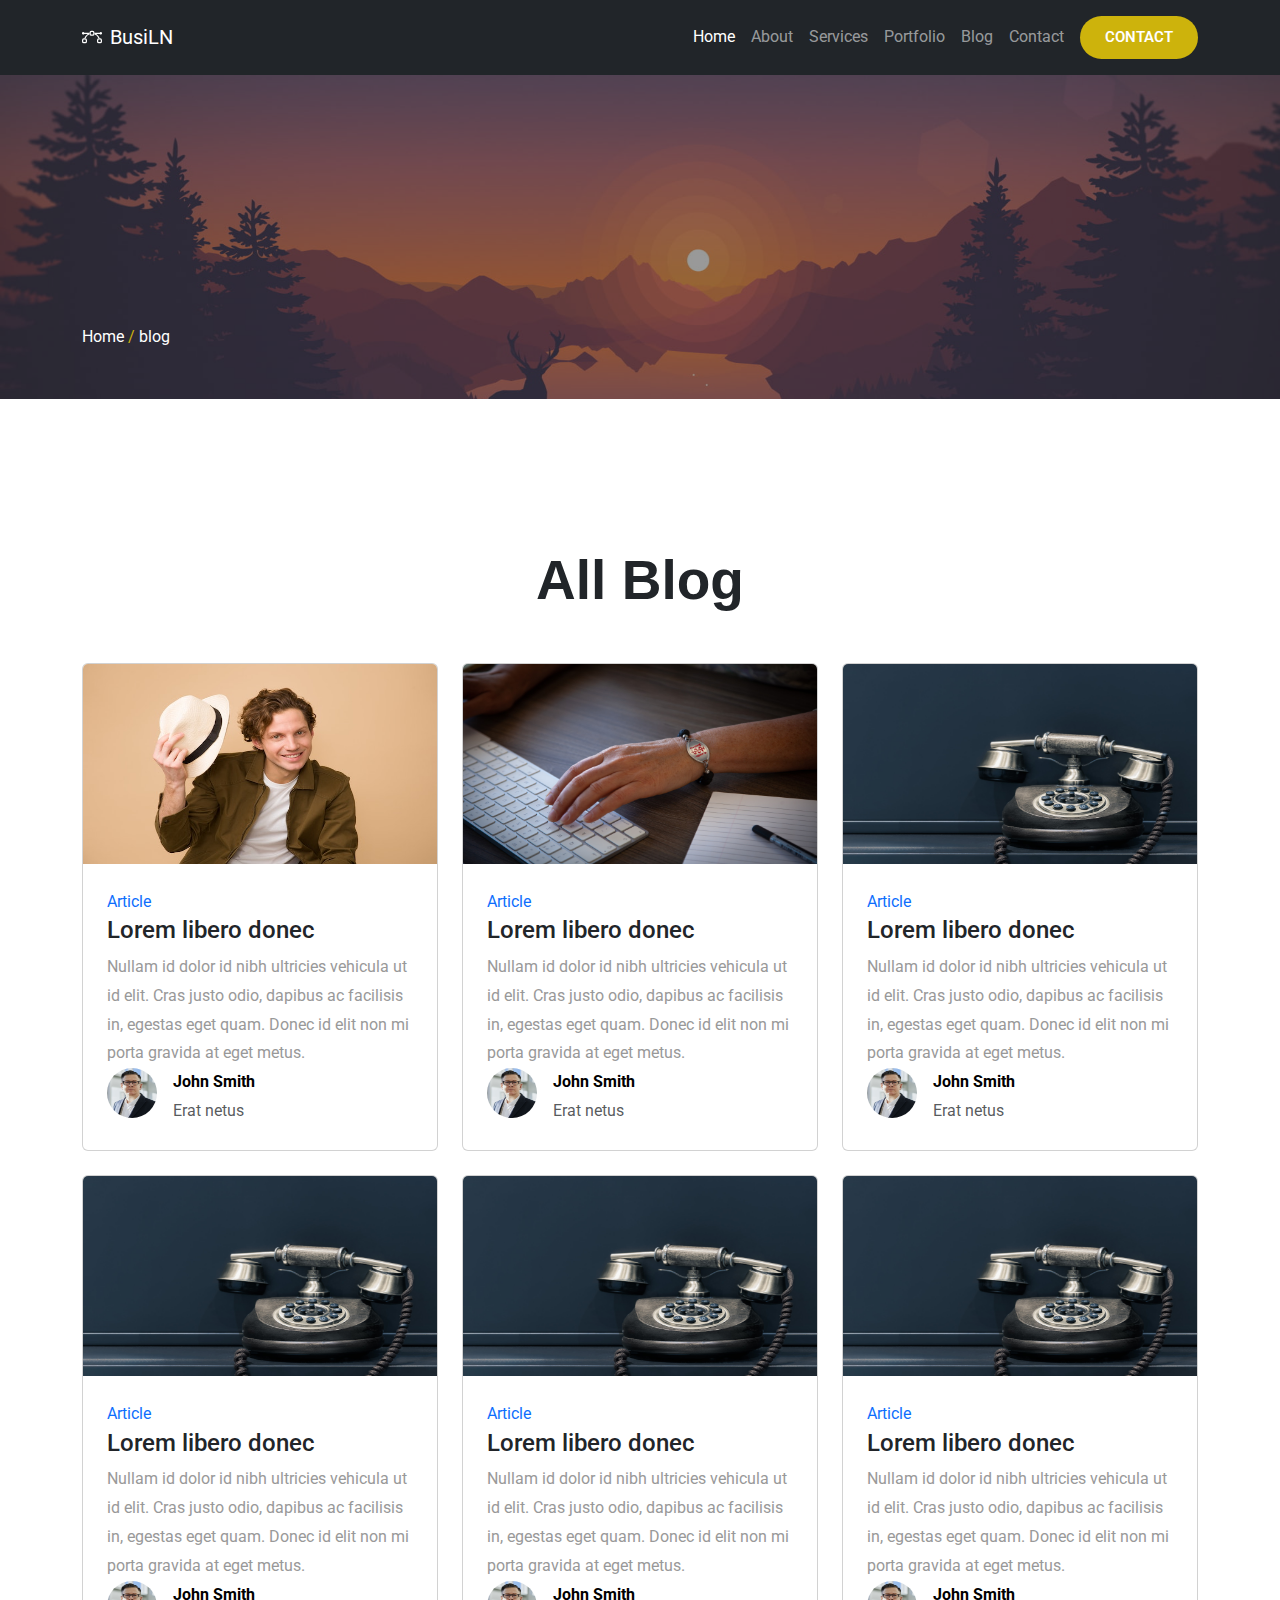
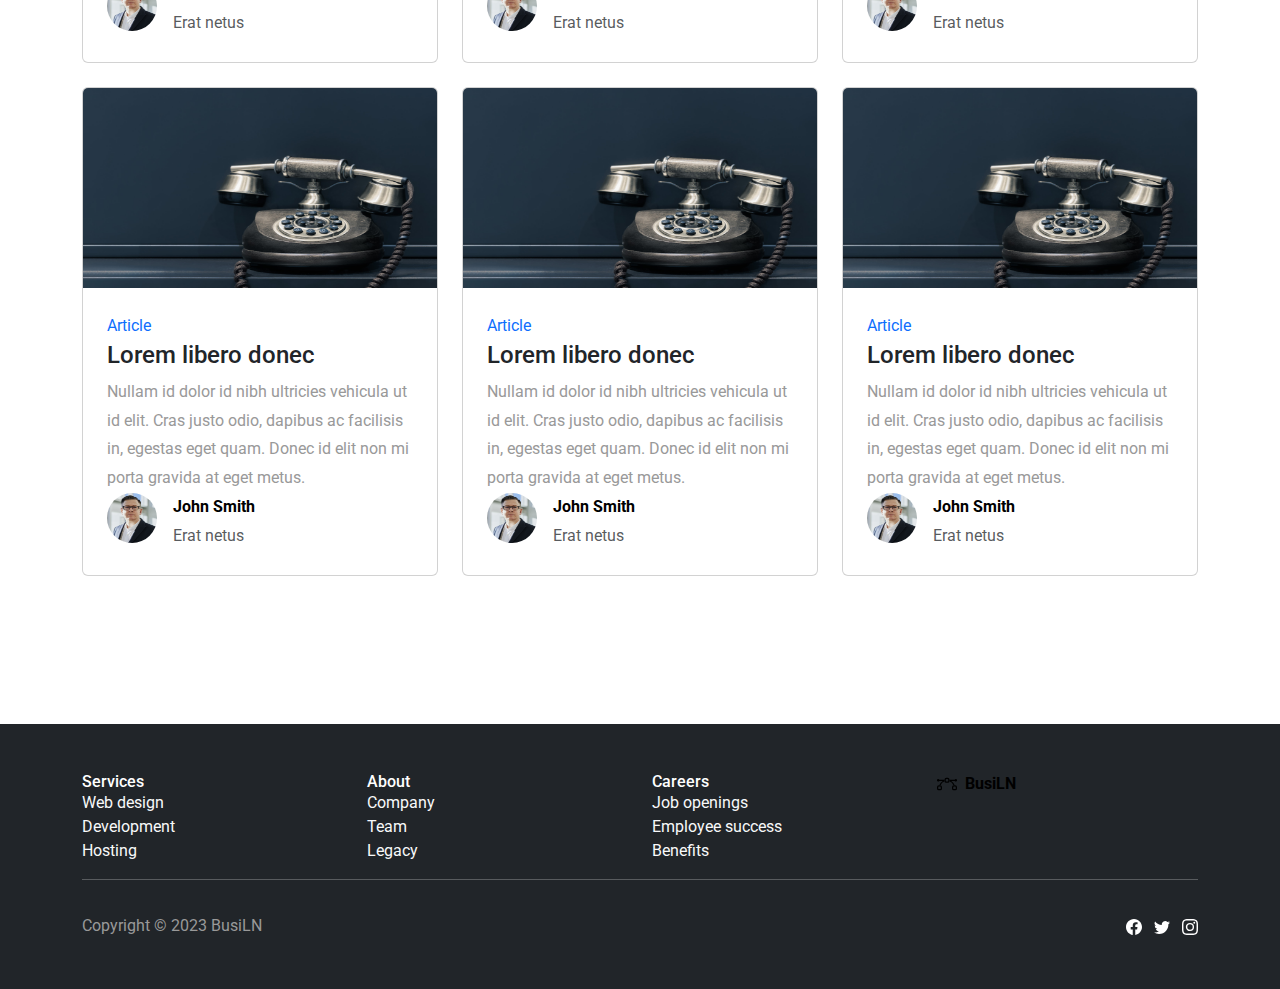
<file: blog.html>
<!DOCTYPE html>
<html lang="en">

<head>
    <meta charset="UTF-8" />
    <meta http-equiv="X-UA-Compatible" content="IE=edge" />
    <meta name="viewport" content="width=device-width, initial-scale=1.0" />
    <title>Document</title>
    <link rel="stylesheet" href="assets/css/bootstrap.min.css" />
    <link rel="stylesheet" href="https://cdnjs.cloudflare.com/ajax/libs/font-awesome/6.4.0/css/all.min.css" <link
        rel="stylesheet" href="https://cdnjs.cloudflare.com/ajax/libs/font-awesome/6.4.0/css/all.min.css"
        integrity="sha512-iecdLmaskl7CVkqkXNQ/ZH/XLlvWZOJyj7Yy7tcenmpD1ypASozpmT/E0iPtmFIB46ZmdtAc9eNBvH0H/ZpiBw=="
        crossorigin="anonymous" referrerpolicy="no-referrer" />
    <link rel="stylesheet" href="assets/css/style.css" />
</head>

<body>
    <!-- ============= header start =========== -->
    <header>
        <nav class="navbar navbar-dark navbar-expand-md bg-dark py-3">
            <div class="container"><a class="navbar-brand d-flex align-items-center" href="#"><span
                        class="bs-icon-sm bs-icon-rounded bs-icon-primary d-flex justify-content-center align-items-center me-2 bs-icon"><svg
                            class="bi bi-bezier" xmlns="http://www.w3.org/2000/svg" width="1em" height="1em"
                            fill="currentColor" viewBox="0 0 16 16">
                            <path fill-rule="evenodd"
                                d="M0 10.5A1.5 1.5 0 0 1 1.5 9h1A1.5 1.5 0 0 1 4 10.5v1A1.5 1.5 0 0 1 2.5 13h-1A1.5 1.5 0 0 1 0 11.5v-1zm1.5-.5a.5.5 0 0 0-.5.5v1a.5.5 0 0 0 .5.5h1a.5.5 0 0 0 .5-.5v-1a.5.5 0 0 0-.5-.5h-1zm10.5.5A1.5 1.5 0 0 1 13.5 9h1a1.5 1.5 0 0 1 1.5 1.5v1a1.5 1.5 0 0 1-1.5 1.5h-1a1.5 1.5 0 0 1-1.5-1.5v-1zm1.5-.5a.5.5 0 0 0-.5.5v1a.5.5 0 0 0 .5.5h1a.5.5 0 0 0 .5-.5v-1a.5.5 0 0 0-.5-.5h-1zM6 4.5A1.5 1.5 0 0 1 7.5 3h1A1.5 1.5 0 0 1 10 4.5v1A1.5 1.5 0 0 1 8.5 7h-1A1.5 1.5 0 0 1 6 5.5v-1zM7.5 4a.5.5 0 0 0-.5.5v1a.5.5 0 0 0 .5.5h1a.5.5 0 0 0 .5-.5v-1a.5.5 0 0 0-.5-.5h-1z">
                            </path>
                            <path
                                d="M6 4.5H1.866a1 1 0 1 0 0 1h2.668A6.517 6.517 0 0 0 1.814 9H2.5c.123 0 .244.015.358.043a5.517 5.517 0 0 1 3.185-3.185A1.503 1.503 0 0 1 6 5.5v-1zm3.957 1.358A1.5 1.5 0 0 0 10 5.5v-1h4.134a1 1 0 1 1 0 1h-2.668a6.517 6.517 0 0 1 2.72 3.5H13.5c-.123 0-.243.015-.358.043a5.517 5.517 0 0 0-3.185-3.185z">
                            </path>
                        </svg></span><span>BusiLN</span></a><button class="navbar-toggler" data-bs-toggle="collapse"
                    data-bs-target="#navcol-5"><span class="visually-hidden">Toggle navigation</span><span
                        class="navbar-toggler-icon"></span></button>
                <div id="navcol-5" class="collapse navbar-collapse">
                    <ul class="navbar-nav ms-auto mb-2 mb-lg-0">
                        <li class="nav-item">
                            <a class="nav-link active" aria-current="page" href="index.html">Home</a>
                        </li>
                        <li class="nav-item">
                            <a class="nav-link" href="about.html">About</a>
                        </li>
                        <li class="nav-item">
                            <a class="nav-link" href="services.html">Services</a>
                        </li>
                        <li class="nav-item">
                            <a class="nav-link" href="portfolio.html">Portfolio</a>
                        </li>
                        <li class="nav-item">
                            <a class="nav-link" href="blog.html">Blog</a>
                        </li>
                        <li class="nav-item">
                            <a class="nav-link" href="contact.html">Contact</a>
                        </li>
                    </ul><a class="btn  ms-md-2" role="button" href="contact.html">contact</a>
                </div>
            </div>
        </nav>
    </header>

    <section class="single_page_banner bg_property">
        <div class="container">
            <div class="row">
                <div class="col-12">
                    <span class="main">Home <span class="separator">/</span> <span class="curentpage"></span>blog</span>
                </div>
            </div>
        </div>
    </section>



    <section class="blog sec_p">
        <div class="container py-4 py-xl-5">
            <div class="row">
                <div class="col-12">
                    <div class="section_heading text-center">
                        <h2 class="section_title">All blog</h2>
                    </div>
                </div>
            </div>
            <div class="row gy-4 row-cols-1 row-cols-md-2 row-cols-xl-3">
                <div class="col">
                    <div class="card"><img class="card-img-top w-100 d-block fit-cover" style="height: 200px;"
                            src="assets/img/l1.jpg" />
                        <div class="card-body p-4">
                            <p class="text-primary card-text mb-0">Article</p>
                            <h4 class="card-title">Lorem libero donec</h4>
                            <p class="card-text">Nullam id dolor id nibh ultricies vehicula ut id elit. Cras justo odio,
                                dapibus ac
                                facilisis in, egestas eget quam. Donec id elit non mi porta gravida at eget metus.</p>
                            <div class="d-flex"><img class="rounded-circle flex-shrink-0 me-3 fit-cover" width="50"
                                    height="50" src="assets/img/testi.jpg" />
                                <div>
                                    <p class="fw-bold mb-0">John Smith</p>
                                    <p class="text-muted mb-0">Erat netus</p>
                                </div>
                            </div>
                        </div>
                    </div>
                </div>
                <div class="col">
                    <div class="card"><img class="card-img-top w-100 d-block fit-cover" style="height: 200px;"
                            src="assets/img/l2.jpg" />
                        <div class="card-body p-4">
                            <p class="text-primary card-text mb-0">Article</p>
                            <h4 class="card-title">Lorem libero donec</h4>
                            <p class="card-text">Nullam id dolor id nibh ultricies vehicula ut id elit. Cras justo odio,
                                dapibus ac
                                facilisis in, egestas eget quam. Donec id elit non mi porta gravida at eget metus.</p>
                            <div class="d-flex"><img class="rounded-circle flex-shrink-0 me-3 fit-cover" width="50"
                                    height="50" src="assets/img/testi.jpg" />
                                <div>
                                    <p class="fw-bold mb-0">John Smith</p>
                                    <p class="text-muted mb-0">Erat netus</p>
                                </div>
                            </div>
                        </div>
                    </div>
                </div>
                <div class="col">
                    <div class="card"><img class="card-img-top w-100 d-block fit-cover" style="height: 200px;"
                            src="assets/img/l3.jpg" />
                        <div class="card-body p-4">
                            <p class="text-primary card-text mb-0">Article</p>
                            <h4 class="card-title">Lorem libero donec</h4>
                            <p class="card-text">Nullam id dolor id nibh ultricies vehicula ut id elit. Cras justo odio,
                                dapibus ac
                                facilisis in, egestas eget quam. Donec id elit non mi porta gravida at eget metus.</p>
                            <div class="d-flex"><img class="rounded-circle flex-shrink-0 me-3 fit-cover" width="50"
                                    height="50" src="assets/img/testi.jpg" />
                                <div>
                                    <p class="fw-bold mb-0">John Smith</p>
                                    <p class="text-muted mb-0">Erat netus</p>
                                </div>
                            </div>
                        </div>
                    </div>
                </div>
                <div class="col">
                    <div class="card"><img class="card-img-top w-100 d-block fit-cover" style="height: 200px;"
                            src="assets/img/l3.jpg" />
                        <div class="card-body p-4">
                            <p class="text-primary card-text mb-0">Article</p>
                            <h4 class="card-title">Lorem libero donec</h4>
                            <p class="card-text">Nullam id dolor id nibh ultricies vehicula ut id elit. Cras justo odio,
                                dapibus ac
                                facilisis in, egestas eget quam. Donec id elit non mi porta gravida at eget metus.</p>
                            <div class="d-flex"><img class="rounded-circle flex-shrink-0 me-3 fit-cover" width="50"
                                    height="50" src="assets/img/testi.jpg" />
                                <div>
                                    <p class="fw-bold mb-0">John Smith</p>
                                    <p class="text-muted mb-0">Erat netus</p>
                                </div>
                            </div>
                        </div>
                    </div>
                </div>
                <div class="col">
                    <div class="card"><img class="card-img-top w-100 d-block fit-cover" style="height: 200px;"
                            src="assets/img/l3.jpg" />
                        <div class="card-body p-4">
                            <p class="text-primary card-text mb-0">Article</p>
                            <h4 class="card-title">Lorem libero donec</h4>
                            <p class="card-text">Nullam id dolor id nibh ultricies vehicula ut id elit. Cras justo odio,
                                dapibus ac
                                facilisis in, egestas eget quam. Donec id elit non mi porta gravida at eget metus.</p>
                            <div class="d-flex"><img class="rounded-circle flex-shrink-0 me-3 fit-cover" width="50"
                                    height="50" src="assets/img/testi.jpg" />
                                <div>
                                    <p class="fw-bold mb-0">John Smith</p>
                                    <p class="text-muted mb-0">Erat netus</p>
                                </div>
                            </div>
                        </div>
                    </div>
                </div>
                <div class="col">
                    <div class="card"><img class="card-img-top w-100 d-block fit-cover" style="height: 200px;"
                            src="assets/img/l3.jpg" />
                        <div class="card-body p-4">
                            <p class="text-primary card-text mb-0">Article</p>
                            <h4 class="card-title">Lorem libero donec</h4>
                            <p class="card-text">Nullam id dolor id nibh ultricies vehicula ut id elit. Cras justo odio,
                                dapibus ac
                                facilisis in, egestas eget quam. Donec id elit non mi porta gravida at eget metus.</p>
                            <div class="d-flex"><img class="rounded-circle flex-shrink-0 me-3 fit-cover" width="50"
                                    height="50" src="assets/img/testi.jpg" />
                                <div>
                                    <p class="fw-bold mb-0">John Smith</p>
                                    <p class="text-muted mb-0">Erat netus</p>
                                </div>
                            </div>
                        </div>
                    </div>
                </div>
                <div class="col">
                    <div class="card"><img class="card-img-top w-100 d-block fit-cover" style="height: 200px;"
                            src="assets/img/l3.jpg" />
                        <div class="card-body p-4">
                            <p class="text-primary card-text mb-0">Article</p>
                            <h4 class="card-title">Lorem libero donec</h4>
                            <p class="card-text">Nullam id dolor id nibh ultricies vehicula ut id elit. Cras justo odio,
                                dapibus ac
                                facilisis in, egestas eget quam. Donec id elit non mi porta gravida at eget metus.</p>
                            <div class="d-flex"><img class="rounded-circle flex-shrink-0 me-3 fit-cover" width="50"
                                    height="50" src="assets/img/testi.jpg" />
                                <div>
                                    <p class="fw-bold mb-0">John Smith</p>
                                    <p class="text-muted mb-0">Erat netus</p>
                                </div>
                            </div>
                        </div>
                    </div>
                </div>
                <div class="col">
                    <div class="card"><img class="card-img-top w-100 d-block fit-cover" style="height: 200px;"
                            src="assets/img/l3.jpg" />
                        <div class="card-body p-4">
                            <p class="text-primary card-text mb-0">Article</p>
                            <h4 class="card-title">Lorem libero donec</h4>
                            <p class="card-text">Nullam id dolor id nibh ultricies vehicula ut id elit. Cras justo odio,
                                dapibus ac
                                facilisis in, egestas eget quam. Donec id elit non mi porta gravida at eget metus.</p>
                            <div class="d-flex"><img class="rounded-circle flex-shrink-0 me-3 fit-cover" width="50"
                                    height="50" src="assets/img/testi.jpg" />
                                <div>
                                    <p class="fw-bold mb-0">John Smith</p>
                                    <p class="text-muted mb-0">Erat netus</p>
                                </div>
                            </div>
                        </div>
                    </div>
                </div>
                <div class="col">
                    <div class="card"><img class="card-img-top w-100 d-block fit-cover" style="height: 200px;"
                            src="assets/img/l3.jpg" />
                        <div class="card-body p-4">
                            <p class="text-primary card-text mb-0">Article</p>
                            <h4 class="card-title">Lorem libero donec</h4>
                            <p class="card-text">Nullam id dolor id nibh ultricies vehicula ut id elit. Cras justo odio,
                                dapibus ac
                                facilisis in, egestas eget quam. Donec id elit non mi porta gravida at eget metus.</p>
                            <div class="d-flex"><img class="rounded-circle flex-shrink-0 me-3 fit-cover" width="50"
                                    height="50" src="assets/img/testi.jpg" />
                                <div>
                                    <p class="fw-bold mb-0">John Smith</p>
                                    <p class="text-muted mb-0">Erat netus</p>
                                </div>
                            </div>
                        </div>
                    </div>
                </div>
            </div>
        </div>
    </section>


    <footer class="text-white bg-dark">
        <div class="container py-4 py-lg-5">
            <div class="row justify-content-center">
                <div class="col-sm-4 col-md-3 text-center text-lg-start d-flex flex-column">
                    <h3 class="fs-6 text-white">Services</h3>
                    <ul class="list-unstyled">
                        <li><a class="link-light" href="#">Web design</a></li>
                        <li><a class="link-light" href="#">Development</a></li>
                        <li><a class="link-light" href="#">Hosting</a></li>
                    </ul>
                </div>
                <div class="col-sm-4 col-md-3 text-center text-lg-start d-flex flex-column">
                    <h3 class="fs-6 text-white">About</h3>
                    <ul class="list-unstyled">
                        <li><a class="link-light" href="#">Company</a></li>
                        <li><a class="link-light" href="#">Team</a></li>
                        <li><a class="link-light" href="#">Legacy</a></li>
                    </ul>
                </div>
                <div class="col-sm-4 col-md-3 text-center text-lg-start d-flex flex-column">
                    <h3 class="fs-6 text-white">Careers</h3>
                    <ul class="list-unstyled">
                        <li><a class="link-light" href="#">Job openings</a></li>
                        <li><a class="link-light" href="#">Employee success</a></li>
                        <li><a class="link-light" href="#">Benefits</a></li>
                    </ul>
                </div>
                <div
                    class="col-lg-3 text-center text-lg-start d-flex flex-column align-items-center order-first align-items-lg-start order-lg-last">
                    <div class="fw-bold d-flex align-items-center mb-2"><span
                            class="bs-icon-sm bs-icon-rounded bs-icon-primary d-flex justify-content-center align-items-center bs-icon me-2"><svg
                                class="bi bi-bezier fs-5" xmlns="http://www.w3.org/2000/svg" width="1em" height="1em"
                                fill="currentColor" viewBox="0 0 16 16">
                                <path fill-rule="evenodd"
                                    d="M0 10.5A1.5 1.5 0 0 1 1.5 9h1A1.5 1.5 0 0 1 4 10.5v1A1.5 1.5 0 0 1 2.5 13h-1A1.5 1.5 0 0 1 0 11.5v-1zm1.5-.5a.5.5 0 0 0-.5.5v1a.5.5 0 0 0 .5.5h1a.5.5 0 0 0 .5-.5v-1a.5.5 0 0 0-.5-.5h-1zm10.5.5A1.5 1.5 0 0 1 13.5 9h1a1.5 1.5 0 0 1 1.5 1.5v1a1.5 1.5 0 0 1-1.5 1.5h-1a1.5 1.5 0 0 1-1.5-1.5v-1zm1.5-.5a.5.5 0 0 0-.5.5v1a.5.5 0 0 0 .5.5h1a.5.5 0 0 0 .5-.5v-1a.5.5 0 0 0-.5-.5h-1zM6 4.5A1.5 1.5 0 0 1 7.5 3h1A1.5 1.5 0 0 1 10 4.5v1A1.5 1.5 0 0 1 8.5 7h-1A1.5 1.5 0 0 1 6 5.5v-1zM7.5 4a.5.5 0 0 0-.5.5v1a.5.5 0 0 0 .5.5h1a.5.5 0 0 0 .5-.5v-1a.5.5 0 0 0-.5-.5h-1z">
                                </path>
                                <path
                                    d="M6 4.5H1.866a1 1 0 1 0 0 1h2.668A6.517 6.517 0 0 0 1.814 9H2.5c.123 0 .244.015.358.043a5.517 5.517 0 0 1 3.185-3.185A1.503 1.503 0 0 1 6 5.5v-1zm3.957 1.358A1.5 1.5 0 0 0 10 5.5v-1h4.134a1 1 0 1 1 0 1h-2.668a6.517 6.517 0 0 1 2.72 3.5H13.5c-.123 0-.243.015-.358.043a5.517 5.517 0 0 0-3.185-3.185z">
                                </path>
                            </svg></span><span>BusiLN</span></div>
                    <p class="text-muted">Sem eleifend donec molestie, integer quisque orci aliquam.</p>
                </div>
            </div>
            <hr />
            <div class="d-flex justify-content-between align-items-center pt-3">
                <p class="mb-0">Copyright © 2023 BusiLN</p>
                <ul class="list-inline mb-0">
                    <li class="list-inline-item"><svg class="bi bi-facebook" xmlns="http://www.w3.org/2000/svg"
                            width="1em" height="1em" fill="currentColor" viewBox="0 0 16 16">
                            <path
                                d="M16 8.049c0-4.446-3.582-8.05-8-8.05C3.58 0-.002 3.603-.002 8.05c0 4.017 2.926 7.347 6.75 7.951v-5.625h-2.03V8.05H6.75V6.275c0-2.017 1.195-3.131 3.022-3.131.876 0 1.791.157 1.791.157v1.98h-1.009c-.993 0-1.303.621-1.303 1.258v1.51h2.218l-.354 2.326H9.25V16c3.824-.604 6.75-3.934 6.75-7.951z">
                            </path>
                        </svg></li>
                    <li class="list-inline-item"><svg class="bi bi-twitter" xmlns="http://www.w3.org/2000/svg"
                            width="1em" height="1em" fill="currentColor" viewBox="0 0 16 16">
                            <path
                                d="M5.026 15c6.038 0 9.341-5.003 9.341-9.334 0-.14 0-.282-.006-.422A6.685 6.685 0 0 0 16 3.542a6.658 6.658 0 0 1-1.889.518 3.301 3.301 0 0 0 1.447-1.817 6.533 6.533 0 0 1-2.087.793A3.286 3.286 0 0 0 7.875 6.03a9.325 9.325 0 0 1-6.767-3.429 3.289 3.289 0 0 0 1.018 4.382A3.323 3.323 0 0 1 .64 6.575v.045a3.288 3.288 0 0 0 2.632 3.218 3.203 3.203 0 0 1-.865.115 3.23 3.23 0 0 1-.614-.057 3.283 3.283 0 0 0 3.067 2.277A6.588 6.588 0 0 1 .78 13.58a6.32 6.32 0 0 1-.78-.045A9.344 9.344 0 0 0 5.026 15z">
                            </path>
                        </svg></li>
                    <li class="list-inline-item"><svg class="bi bi-instagram" xmlns="http://www.w3.org/2000/svg"
                            width="1em" height="1em" fill="currentColor" viewBox="0 0 16 16">
                            <path
                                d="M8 0C5.829 0 5.556.01 4.703.048 3.85.088 3.269.222 2.76.42a3.917 3.917 0 0 0-1.417.923A3.927 3.927 0 0 0 .42 2.76C.222 3.268.087 3.85.048 4.7.01 5.555 0 5.827 0 8.001c0 2.172.01 2.444.048 3.297.04.852.174 1.433.372 1.942.205.526.478.972.923 1.417.444.445.89.719 1.416.923.51.198 1.09.333 1.942.372C5.555 15.99 5.827 16 8 16s2.444-.01 3.298-.048c.851-.04 1.434-.174 1.943-.372a3.916 3.916 0 0 0 1.416-.923c.445-.445.718-.891.923-1.417.197-.509.332-1.09.372-1.942C15.99 10.445 16 10.173 16 8s-.01-2.445-.048-3.299c-.04-.851-.175-1.433-.372-1.941a3.926 3.926 0 0 0-.923-1.417A3.911 3.911 0 0 0 13.24.42c-.51-.198-1.092-.333-1.943-.372C10.443.01 10.172 0 7.998 0h.003zm-.717 1.442h.718c2.136 0 2.389.007 3.232.046.78.035 1.204.166 1.486.275.373.145.64.319.92.599.28.28.453.546.598.92.11.281.24.705.275 1.485.039.843.047 1.096.047 3.231s-.008 2.389-.047 3.232c-.035.78-.166 1.203-.275 1.485a2.47 2.47 0 0 1-.599.919c-.28.28-.546.453-.92.598-.28.11-.704.24-1.485.276-.843.038-1.096.047-3.232.047s-2.39-.009-3.233-.047c-.78-.036-1.203-.166-1.485-.276a2.478 2.478 0 0 1-.92-.598 2.48 2.48 0 0 1-.6-.92c-.109-.281-.24-.705-.275-1.485-.038-.843-.046-1.096-.046-3.233 0-2.136.008-2.388.046-3.231.036-.78.166-1.204.276-1.486.145-.373.319-.64.599-.92.28-.28.546-.453.92-.598.282-.11.705-.24 1.485-.276.738-.034 1.024-.044 2.515-.045v.002zm4.988 1.328a.96.96 0 1 0 0 1.92.96.96 0 0 0 0-1.92zm-4.27 1.122a4.109 4.109 0 1 0 0 8.217 4.109 4.109 0 0 0 0-8.217zm0 1.441a2.667 2.667 0 1 1 0 5.334 2.667 2.667 0 0 1 0-5.334z">
                            </path>
                        </svg></li>
                </ul>
            </div>
        </div>
    </footer>
    <script src="https://cdnjs.cloudflare.com/ajax/libs/jquery/3.2.1/jquery.min.js"></script>
    <script src="assets/js/bootstrap.bundle.min.js"></script>
    <script src="assets/js/main.js"></script>
</body>

</html>
</file>
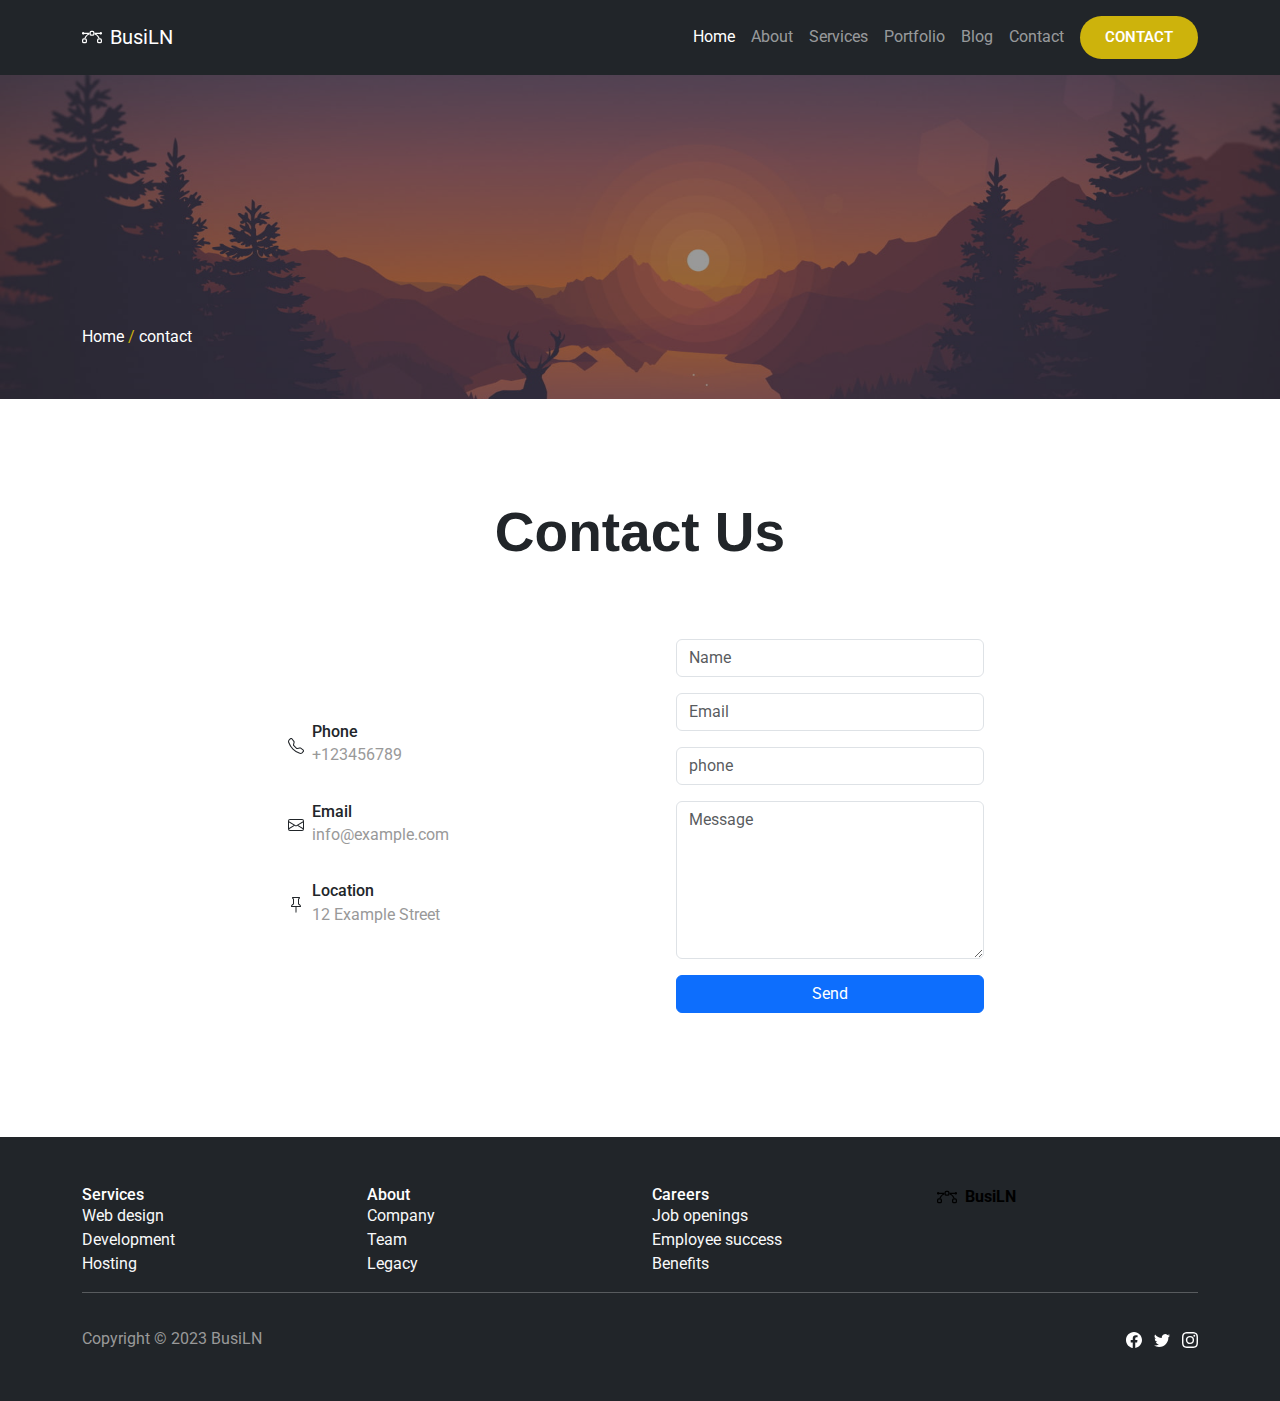
<file: contact.html>
<!DOCTYPE html>
<html lang="en">

<head>
    <meta charset="UTF-8" />
    <meta http-equiv="X-UA-Compatible" content="IE=edge" />
    <meta name="viewport" content="width=device-width, initial-scale=1.0" />
    <title>services</title>
    <link rel="stylesheet" href="assets/css/bootstrap.min.css" />
    <link rel="stylesheet" href="https://cdnjs.cloudflare.com/ajax/libs/font-awesome/6.4.0/css/all.min.css" <link
        rel="stylesheet" href="https://cdnjs.cloudflare.com/ajax/libs/font-awesome/6.4.0/css/all.min.css"
        integrity="sha512-iecdLmaskl7CVkqkXNQ/ZH/XLlvWZOJyj7Yy7tcenmpD1ypASozpmT/E0iPtmFIB46ZmdtAc9eNBvH0H/ZpiBw=="
        crossorigin="anonymous" referrerpolicy="no-referrer" />
    <link rel="stylesheet" href="assets/css/style.css" />
</head>

<body>
    <!-- ============= header start =========== -->
    <header>
        <nav class="navbar navbar-dark navbar-expand-md bg-dark py-3">
            <div class="container"><a class="navbar-brand d-flex align-items-center" href="#"><span
                        class="bs-icon-sm bs-icon-rounded bs-icon-primary d-flex justify-content-center align-items-center me-2 bs-icon"><svg
                            class="bi bi-bezier" xmlns="http://www.w3.org/2000/svg" width="1em" height="1em"
                            fill="currentColor" viewBox="0 0 16 16">
                            <path fill-rule="evenodd"
                                d="M0 10.5A1.5 1.5 0 0 1 1.5 9h1A1.5 1.5 0 0 1 4 10.5v1A1.5 1.5 0 0 1 2.5 13h-1A1.5 1.5 0 0 1 0 11.5v-1zm1.5-.5a.5.5 0 0 0-.5.5v1a.5.5 0 0 0 .5.5h1a.5.5 0 0 0 .5-.5v-1a.5.5 0 0 0-.5-.5h-1zm10.5.5A1.5 1.5 0 0 1 13.5 9h1a1.5 1.5 0 0 1 1.5 1.5v1a1.5 1.5 0 0 1-1.5 1.5h-1a1.5 1.5 0 0 1-1.5-1.5v-1zm1.5-.5a.5.5 0 0 0-.5.5v1a.5.5 0 0 0 .5.5h1a.5.5 0 0 0 .5-.5v-1a.5.5 0 0 0-.5-.5h-1zM6 4.5A1.5 1.5 0 0 1 7.5 3h1A1.5 1.5 0 0 1 10 4.5v1A1.5 1.5 0 0 1 8.5 7h-1A1.5 1.5 0 0 1 6 5.5v-1zM7.5 4a.5.5 0 0 0-.5.5v1a.5.5 0 0 0 .5.5h1a.5.5 0 0 0 .5-.5v-1a.5.5 0 0 0-.5-.5h-1z">
                            </path>
                            <path
                                d="M6 4.5H1.866a1 1 0 1 0 0 1h2.668A6.517 6.517 0 0 0 1.814 9H2.5c.123 0 .244.015.358.043a5.517 5.517 0 0 1 3.185-3.185A1.503 1.503 0 0 1 6 5.5v-1zm3.957 1.358A1.5 1.5 0 0 0 10 5.5v-1h4.134a1 1 0 1 1 0 1h-2.668a6.517 6.517 0 0 1 2.72 3.5H13.5c-.123 0-.243.015-.358.043a5.517 5.517 0 0 0-3.185-3.185z">
                            </path>
                        </svg></span><span>BusiLN</span></a><button class="navbar-toggler" data-bs-toggle="collapse"
                    data-bs-target="#navcol-5"><span class="visually-hidden">Toggle navigation</span><span
                        class="navbar-toggler-icon"></span></button>
                <div id="navcol-5" class="collapse navbar-collapse">
                    <ul class="navbar-nav ms-auto mb-2 mb-lg-0">
                        <li class="nav-item">
                            <a class="nav-link active" aria-current="page" href="index.html">Home</a>
                        </li>
                        <li class="nav-item">
                            <a class="nav-link" href="about.html">About</a>
                        </li>
                        <li class="nav-item">
                            <a class="nav-link" href="services.html">Services</a>
                        </li>
                        <li class="nav-item">
                            <a class="nav-link" href="portfolio.html">Portfolio</a>
                        </li>
                        <li class="nav-item">
                            <a class="nav-link" href="blog.html">Blog</a>
                        </li>
                        <li class="nav-item">
                            <a class="nav-link" href="contact.html">Contact</a>
                        </li>
                    </ul><a class="btn  ms-md-2" role="button" href="contact.html">contact</a>
                </div>
            </div>
        </nav>
    </header>

    <section class="single_page_banner bg_property">
        <div class="container">
            <div class="row">
                <div class="col-12">
                    <span class="main">Home <span class="separator">/</span> <span
                            class="curentpage"></span>contact</span>
                </div>
            </div>
        </div>
    </section>
    <section class="contact sec_p">
        <div class="container">
            <div class="row">
                <div class="col-12">
                    <div class="section_heading text-center">
                        <h2 class="section_title">contact us </h2>
                    </div>
                </div>
            </div>
            <div class="row d-flex justify-content-center">
                <div class="col-md-6 col-lg-4 col-xl-4">
                    <div class="d-flex flex-column justify-content-center align-items-start h-100">
                        <div class="d-flex align-items-center p-3">
                            <div
                                class="bs-icon-md bs-icon-rounded bs-icon-primary d-flex flex-shrink-0 justify-content-center align-items-center d-inline-block bs-icon">
                                <svg class="bi bi-telephone" xmlns="http://www.w3.org/2000/svg" width="1em" height="1em"
                                    fill="currentColor" viewBox="0 0 16 16">
                                    <path
                                        d="M3.654 1.328a.678.678 0 0 0-1.015-.063L1.605 2.3c-.483.484-.661 1.169-.45 1.77a17.568 17.568 0 0 0 4.168 6.608 17.569 17.569 0 0 0 6.608 4.168c.601.211 1.286.033 1.77-.45l1.034-1.034a.678.678 0 0 0-.063-1.015l-2.307-1.794a.678.678 0 0 0-.58-.122l-2.19.547a1.745 1.745 0 0 1-1.657-.459L5.482 8.062a1.745 1.745 0 0 1-.46-1.657l.548-2.19a.678.678 0 0 0-.122-.58L3.654 1.328zM1.884.511a1.745 1.745 0 0 1 2.612.163L6.29 2.98c.329.423.445.974.315 1.494l-.547 2.19a.678.678 0 0 0 .178.643l2.457 2.457a.678.678 0 0 0 .644.178l2.189-.547a1.745 1.745 0 0 1 1.494.315l2.306 1.794c.829.645.905 1.87.163 2.611l-1.034 1.034c-.74.74-1.846 1.065-2.877.702a18.634 18.634 0 0 1-7.01-4.42 18.634 18.634 0 0 1-4.42-7.009c-.362-1.03-.037-2.137.703-2.877L1.885.511z">
                                    </path>
                                </svg>
                            </div>
                            <div class="px-2">
                                <h6 class="mb-0">Phone</h6>
                                <p class="mb-0">+123456789</p>
                            </div>
                        </div>
                        <div class="d-flex align-items-center p-3">
                            <div
                                class="bs-icon-md bs-icon-rounded bs-icon-primary d-flex flex-shrink-0 justify-content-center align-items-center d-inline-block bs-icon">
                                <svg class="bi bi-envelope" xmlns="http://www.w3.org/2000/svg" width="1em" height="1em"
                                    fill="currentColor" viewBox="0 0 16 16">
                                    <path fill-rule="evenodd"
                                        d="M0 4a2 2 0 0 1 2-2h12a2 2 0 0 1 2 2v8a2 2 0 0 1-2 2H2a2 2 0 0 1-2-2V4Zm2-1a1 1 0 0 0-1 1v.217l7 4.2 7-4.2V4a1 1 0 0 0-1-1H2Zm13 2.383-4.708 2.825L15 11.105V5.383Zm-.034 6.876-5.64-3.471L8 9.583l-1.326-.795-5.64 3.47A1 1 0 0 0 2 13h12a1 1 0 0 0 .966-.741ZM1 11.105l4.708-2.897L1 5.383v5.722Z">
                                    </path>
                                </svg>
                            </div>
                            <div class="px-2">
                                <h6 class="mb-0">Email</h6>
                                <p class="mb-0">info@example.com</p>
                            </div>
                        </div>
                        <div class="d-flex align-items-center p-3">
                            <div
                                class="bs-icon-md bs-icon-rounded bs-icon-primary d-flex flex-shrink-0 justify-content-center align-items-center d-inline-block bs-icon">
                                <svg class="bi bi-pin" xmlns="http://www.w3.org/2000/svg" width="1em" height="1em"
                                    fill="currentColor" viewBox="0 0 16 16">
                                    <path
                                        d="M4.146.146A.5.5 0 0 1 4.5 0h7a.5.5 0 0 1 .5.5c0 .68-.342 1.174-.646 1.479-.126.125-.25.224-.354.298v4.431l.078.048c.203.127.476.314.751.555C12.36 7.775 13 8.527 13 9.5a.5.5 0 0 1-.5.5h-4v4.5c0 .276-.224 1.5-.5 1.5s-.5-1.224-.5-1.5V10h-4a.5.5 0 0 1-.5-.5c0-.973.64-1.725 1.17-2.189A5.921 5.921 0 0 1 5 6.708V2.277a2.77 2.77 0 0 1-.354-.298C4.342 1.674 4 1.179 4 .5a.5.5 0 0 1 .146-.354zm1.58 1.408-.002-.001.002.001zm-.002-.001.002.001A.5.5 0 0 1 6 2v5a.5.5 0 0 1-.276.447h-.002l-.012.007-.054.03a4.922 4.922 0 0 0-.827.58c-.318.278-.585.596-.725.936h7.792c-.14-.34-.407-.658-.725-.936a4.915 4.915 0 0 0-.881-.61l-.012-.006h-.002A.5.5 0 0 1 10 7V2a.5.5 0 0 1 .295-.458 1.775 1.775 0 0 0 .351-.271c.08-.08.155-.17.214-.271H5.14c.06.1.133.191.214.271a1.78 1.78 0 0 0 .37.282z">
                                    </path>
                                </svg>
                            </div>
                            <div class="px-2">
                                <h6 class="mb-0">Location</h6>
                                <p class="mb-0">12 Example Street</p>
                            </div>
                        </div>
                    </div>
                </div>
                <div class="col-md-6 col-lg-5 col-xl-4">
                    <div>
                        <form class="p-3 p-xl-4" method="post">
                            <div class="mb-3"><input id="name-1" class="form-control" type="text" name="name"
                                    placeholder="Name" /></div>
                            <div class="mb-3"><input id="email-1" class="form-control" type="email" name="email"
                                    placeholder="Email" /></div>
                            <div class="mb-3"><input id="phone-1" class="form-control" type="tel" name="tel"
                                    placeholder="phone" /></div>
                            <div class="mb-3"><textarea id="message-1" class="form-control" name="message" rows="6"
                                    placeholder="Message"></textarea></div>
                            <div><button class="btn btn-primary d-block w-100" type="submit">Send </button></div>
                        </form>
                    </div>
                </div>
            </div>
        </div>
    </section>

    <footer class="text-white bg-dark">
        <div class="container py-4 py-lg-5">
            <div class="row justify-content-center">
                <div class="col-sm-4 col-md-3 text-center text-lg-start d-flex flex-column">
                    <h3 class="fs-6 text-white">Services</h3>
                    <ul class="list-unstyled">
                        <li><a class="link-light" href="#">Web design</a></li>
                        <li><a class="link-light" href="#">Development</a></li>
                        <li><a class="link-light" href="#">Hosting</a></li>
                    </ul>
                </div>
                <div class="col-sm-4 col-md-3 text-center text-lg-start d-flex flex-column">
                    <h3 class="fs-6 text-white">About</h3>
                    <ul class="list-unstyled">
                        <li><a class="link-light" href="#">Company</a></li>
                        <li><a class="link-light" href="#">Team</a></li>
                        <li><a class="link-light" href="#">Legacy</a></li>
                    </ul>
                </div>
                <div class="col-sm-4 col-md-3 text-center text-lg-start d-flex flex-column">
                    <h3 class="fs-6 text-white">Careers</h3>
                    <ul class="list-unstyled">
                        <li><a class="link-light" href="#">Job openings</a></li>
                        <li><a class="link-light" href="#">Employee success</a></li>
                        <li><a class="link-light" href="#">Benefits</a></li>
                    </ul>
                </div>
                <div
                    class="col-lg-3 text-center text-lg-start d-flex flex-column align-items-center order-first align-items-lg-start order-lg-last">
                    <div class="fw-bold d-flex align-items-center mb-2"><span
                            class="bs-icon-sm bs-icon-rounded bs-icon-primary d-flex justify-content-center align-items-center bs-icon me-2"><svg
                                class="bi bi-bezier fs-5" xmlns="http://www.w3.org/2000/svg" width="1em" height="1em"
                                fill="currentColor" viewBox="0 0 16 16">
                                <path fill-rule="evenodd"
                                    d="M0 10.5A1.5 1.5 0 0 1 1.5 9h1A1.5 1.5 0 0 1 4 10.5v1A1.5 1.5 0 0 1 2.5 13h-1A1.5 1.5 0 0 1 0 11.5v-1zm1.5-.5a.5.5 0 0 0-.5.5v1a.5.5 0 0 0 .5.5h1a.5.5 0 0 0 .5-.5v-1a.5.5 0 0 0-.5-.5h-1zm10.5.5A1.5 1.5 0 0 1 13.5 9h1a1.5 1.5 0 0 1 1.5 1.5v1a1.5 1.5 0 0 1-1.5 1.5h-1a1.5 1.5 0 0 1-1.5-1.5v-1zm1.5-.5a.5.5 0 0 0-.5.5v1a.5.5 0 0 0 .5.5h1a.5.5 0 0 0 .5-.5v-1a.5.5 0 0 0-.5-.5h-1zM6 4.5A1.5 1.5 0 0 1 7.5 3h1A1.5 1.5 0 0 1 10 4.5v1A1.5 1.5 0 0 1 8.5 7h-1A1.5 1.5 0 0 1 6 5.5v-1zM7.5 4a.5.5 0 0 0-.5.5v1a.5.5 0 0 0 .5.5h1a.5.5 0 0 0 .5-.5v-1a.5.5 0 0 0-.5-.5h-1z">
                                </path>
                                <path
                                    d="M6 4.5H1.866a1 1 0 1 0 0 1h2.668A6.517 6.517 0 0 0 1.814 9H2.5c.123 0 .244.015.358.043a5.517 5.517 0 0 1 3.185-3.185A1.503 1.503 0 0 1 6 5.5v-1zm3.957 1.358A1.5 1.5 0 0 0 10 5.5v-1h4.134a1 1 0 1 1 0 1h-2.668a6.517 6.517 0 0 1 2.72 3.5H13.5c-.123 0-.243.015-.358.043a5.517 5.517 0 0 0-3.185-3.185z">
                                </path>
                            </svg></span><span>BusiLN</span></div>
                    <p class="text-muted">Sem eleifend donec molestie, integer quisque orci aliquam.</p>
                </div>
            </div>
            <hr />
            <div class="d-flex justify-content-between align-items-center pt-3">
                <p class="mb-0">Copyright © 2023 BusiLN</p>
                <ul class="list-inline mb-0">
                    <li class="list-inline-item"><svg class="bi bi-facebook" xmlns="http://www.w3.org/2000/svg"
                            width="1em" height="1em" fill="currentColor" viewBox="0 0 16 16">
                            <path
                                d="M16 8.049c0-4.446-3.582-8.05-8-8.05C3.58 0-.002 3.603-.002 8.05c0 4.017 2.926 7.347 6.75 7.951v-5.625h-2.03V8.05H6.75V6.275c0-2.017 1.195-3.131 3.022-3.131.876 0 1.791.157 1.791.157v1.98h-1.009c-.993 0-1.303.621-1.303 1.258v1.51h2.218l-.354 2.326H9.25V16c3.824-.604 6.75-3.934 6.75-7.951z">
                            </path>
                        </svg></li>
                    <li class="list-inline-item"><svg class="bi bi-twitter" xmlns="http://www.w3.org/2000/svg"
                            width="1em" height="1em" fill="currentColor" viewBox="0 0 16 16">
                            <path
                                d="M5.026 15c6.038 0 9.341-5.003 9.341-9.334 0-.14 0-.282-.006-.422A6.685 6.685 0 0 0 16 3.542a6.658 6.658 0 0 1-1.889.518 3.301 3.301 0 0 0 1.447-1.817 6.533 6.533 0 0 1-2.087.793A3.286 3.286 0 0 0 7.875 6.03a9.325 9.325 0 0 1-6.767-3.429 3.289 3.289 0 0 0 1.018 4.382A3.323 3.323 0 0 1 .64 6.575v.045a3.288 3.288 0 0 0 2.632 3.218 3.203 3.203 0 0 1-.865.115 3.23 3.23 0 0 1-.614-.057 3.283 3.283 0 0 0 3.067 2.277A6.588 6.588 0 0 1 .78 13.58a6.32 6.32 0 0 1-.78-.045A9.344 9.344 0 0 0 5.026 15z">
                            </path>
                        </svg></li>
                    <li class="list-inline-item"><svg class="bi bi-instagram" xmlns="http://www.w3.org/2000/svg"
                            width="1em" height="1em" fill="currentColor" viewBox="0 0 16 16">
                            <path
                                d="M8 0C5.829 0 5.556.01 4.703.048 3.85.088 3.269.222 2.76.42a3.917 3.917 0 0 0-1.417.923A3.927 3.927 0 0 0 .42 2.76C.222 3.268.087 3.85.048 4.7.01 5.555 0 5.827 0 8.001c0 2.172.01 2.444.048 3.297.04.852.174 1.433.372 1.942.205.526.478.972.923 1.417.444.445.89.719 1.416.923.51.198 1.09.333 1.942.372C5.555 15.99 5.827 16 8 16s2.444-.01 3.298-.048c.851-.04 1.434-.174 1.943-.372a3.916 3.916 0 0 0 1.416-.923c.445-.445.718-.891.923-1.417.197-.509.332-1.09.372-1.942C15.99 10.445 16 10.173 16 8s-.01-2.445-.048-3.299c-.04-.851-.175-1.433-.372-1.941a3.926 3.926 0 0 0-.923-1.417A3.911 3.911 0 0 0 13.24.42c-.51-.198-1.092-.333-1.943-.372C10.443.01 10.172 0 7.998 0h.003zm-.717 1.442h.718c2.136 0 2.389.007 3.232.046.78.035 1.204.166 1.486.275.373.145.64.319.92.599.28.28.453.546.598.92.11.281.24.705.275 1.485.039.843.047 1.096.047 3.231s-.008 2.389-.047 3.232c-.035.78-.166 1.203-.275 1.485a2.47 2.47 0 0 1-.599.919c-.28.28-.546.453-.92.598-.28.11-.704.24-1.485.276-.843.038-1.096.047-3.232.047s-2.39-.009-3.233-.047c-.78-.036-1.203-.166-1.485-.276a2.478 2.478 0 0 1-.92-.598 2.48 2.48 0 0 1-.6-.92c-.109-.281-.24-.705-.275-1.485-.038-.843-.046-1.096-.046-3.233 0-2.136.008-2.388.046-3.231.036-.78.166-1.204.276-1.486.145-.373.319-.64.599-.92.28-.28.546-.453.92-.598.282-.11.705-.24 1.485-.276.738-.034 1.024-.044 2.515-.045v.002zm4.988 1.328a.96.96 0 1 0 0 1.92.96.96 0 0 0 0-1.92zm-4.27 1.122a4.109 4.109 0 1 0 0 8.217 4.109 4.109 0 0 0 0-8.217zm0 1.441a2.667 2.667 0 1 1 0 5.334 2.667 2.667 0 0 1 0-5.334z">
                            </path>
                        </svg></li>
                </ul>
            </div>
        </div>
    </footer>
    <script src="https://cdnjs.cloudflare.com/ajax/libs/jquery/3.2.1/jquery.min.js"></script>
    <script src="assets/js/bootstrap.bundle.min.js"></script>
    <script src="assets/js/main.js"></script>
</body>

</html>
</file>
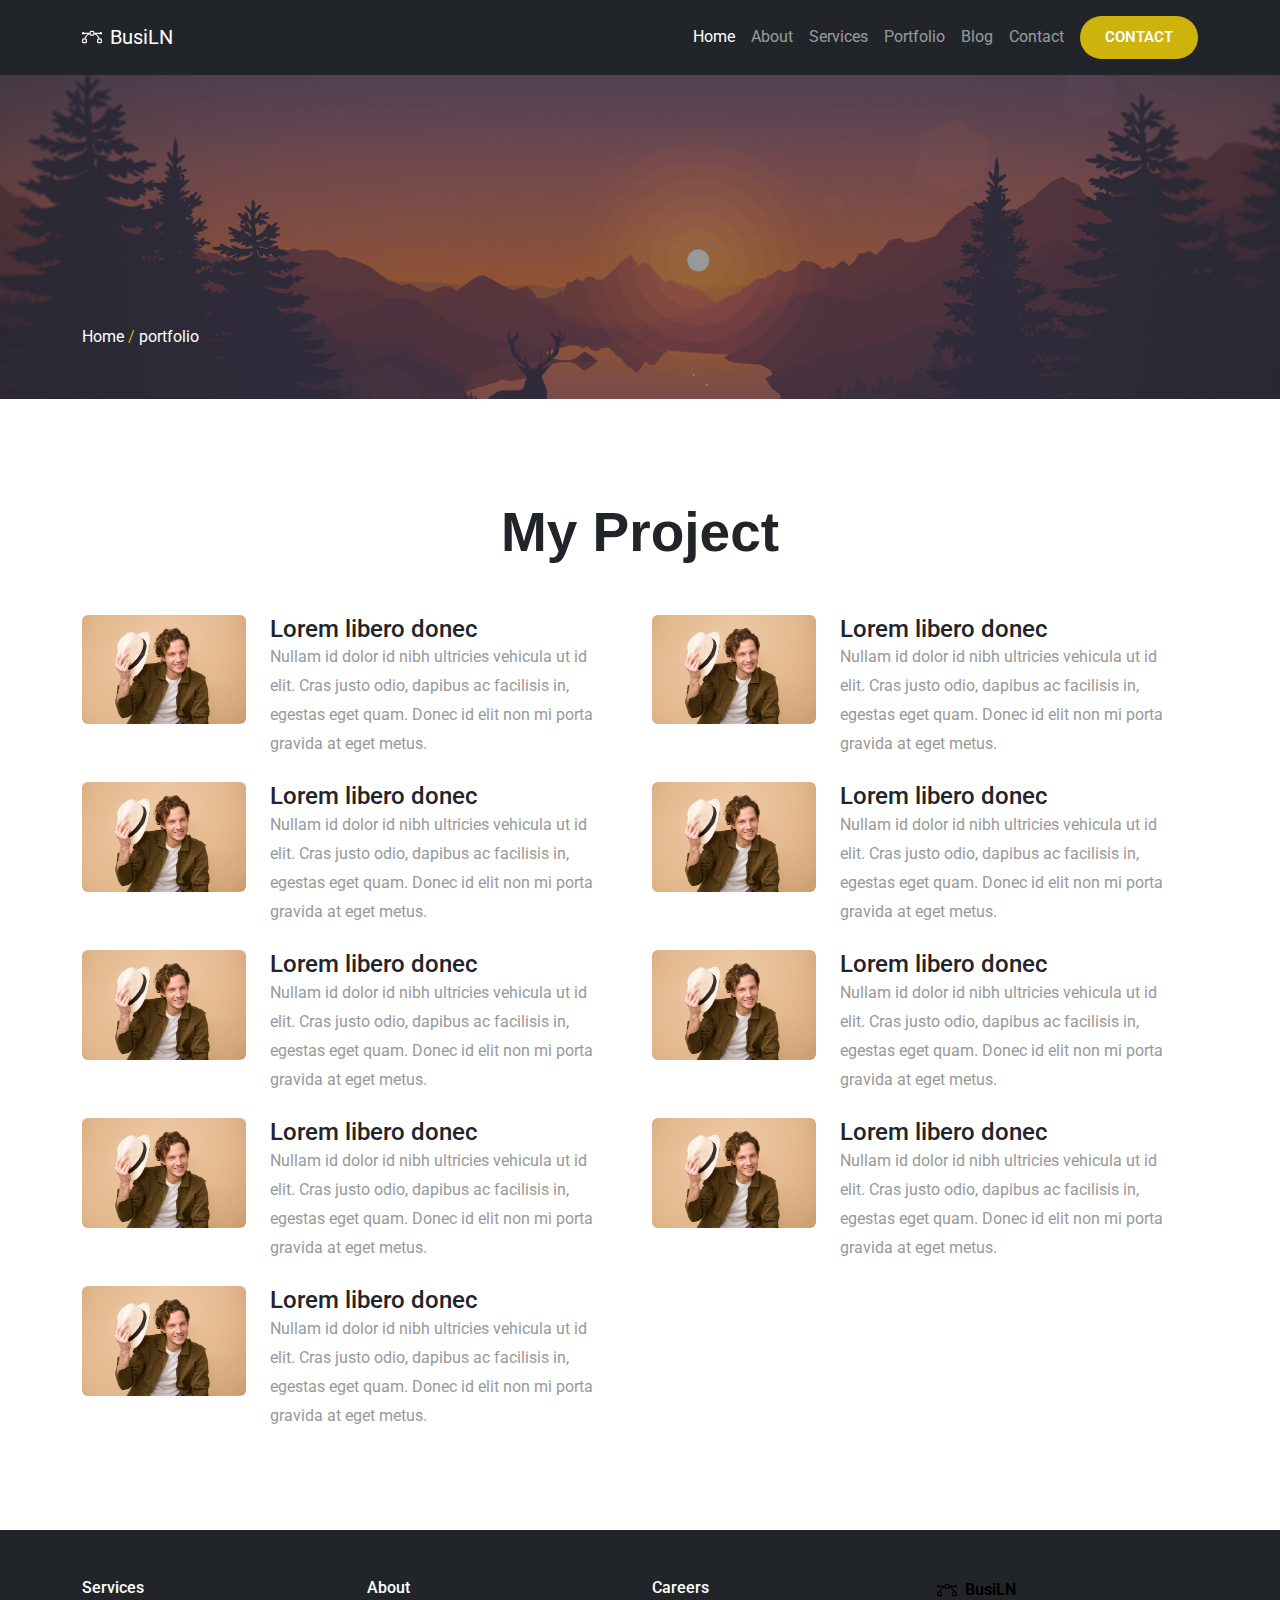
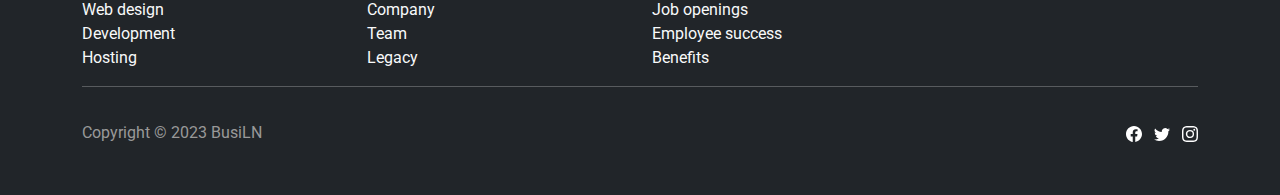
<file: portfolio.html>
<!DOCTYPE html>
<html lang="en">

<head>
    <meta charset="UTF-8" />
    <meta http-equiv="X-UA-Compatible" content="IE=edge" />
    <meta name="viewport" content="width=device-width, initial-scale=1.0" />
    <title>Document</title>
    <link rel="stylesheet" href="assets/css/bootstrap.min.css" />
    <link rel="stylesheet" href="https://cdnjs.cloudflare.com/ajax/libs/font-awesome/6.4.0/css/all.min.css" <link
        rel="stylesheet" href="https://cdnjs.cloudflare.com/ajax/libs/font-awesome/6.4.0/css/all.min.css"
        integrity="sha512-iecdLmaskl7CVkqkXNQ/ZH/XLlvWZOJyj7Yy7tcenmpD1ypASozpmT/E0iPtmFIB46ZmdtAc9eNBvH0H/ZpiBw=="
        crossorigin="anonymous" referrerpolicy="no-referrer" />
    <link rel="stylesheet" href="assets/css/style.css" />
</head>

<body>
    <!-- ============= header start =========== -->
    <header>
        <nav class="navbar navbar-dark navbar-expand-md bg-dark py-3">
            <div class="container"><a class="navbar-brand d-flex align-items-center" href="#"><span
                        class="bs-icon-sm bs-icon-rounded bs-icon-primary d-flex justify-content-center align-items-center me-2 bs-icon"><svg
                            class="bi bi-bezier" xmlns="http://www.w3.org/2000/svg" width="1em" height="1em"
                            fill="currentColor" viewBox="0 0 16 16">
                            <path fill-rule="evenodd"
                                d="M0 10.5A1.5 1.5 0 0 1 1.5 9h1A1.5 1.5 0 0 1 4 10.5v1A1.5 1.5 0 0 1 2.5 13h-1A1.5 1.5 0 0 1 0 11.5v-1zm1.5-.5a.5.5 0 0 0-.5.5v1a.5.5 0 0 0 .5.5h1a.5.5 0 0 0 .5-.5v-1a.5.5 0 0 0-.5-.5h-1zm10.5.5A1.5 1.5 0 0 1 13.5 9h1a1.5 1.5 0 0 1 1.5 1.5v1a1.5 1.5 0 0 1-1.5 1.5h-1a1.5 1.5 0 0 1-1.5-1.5v-1zm1.5-.5a.5.5 0 0 0-.5.5v1a.5.5 0 0 0 .5.5h1a.5.5 0 0 0 .5-.5v-1a.5.5 0 0 0-.5-.5h-1zM6 4.5A1.5 1.5 0 0 1 7.5 3h1A1.5 1.5 0 0 1 10 4.5v1A1.5 1.5 0 0 1 8.5 7h-1A1.5 1.5 0 0 1 6 5.5v-1zM7.5 4a.5.5 0 0 0-.5.5v1a.5.5 0 0 0 .5.5h1a.5.5 0 0 0 .5-.5v-1a.5.5 0 0 0-.5-.5h-1z">
                            </path>
                            <path
                                d="M6 4.5H1.866a1 1 0 1 0 0 1h2.668A6.517 6.517 0 0 0 1.814 9H2.5c.123 0 .244.015.358.043a5.517 5.517 0 0 1 3.185-3.185A1.503 1.503 0 0 1 6 5.5v-1zm3.957 1.358A1.5 1.5 0 0 0 10 5.5v-1h4.134a1 1 0 1 1 0 1h-2.668a6.517 6.517 0 0 1 2.72 3.5H13.5c-.123 0-.243.015-.358.043a5.517 5.517 0 0 0-3.185-3.185z">
                            </path>
                        </svg></span><span>BusiLN</span></a><button class="navbar-toggler" data-bs-toggle="collapse"
                    data-bs-target="#navcol-5"><span class="visually-hidden">Toggle navigation</span><span
                        class="navbar-toggler-icon"></span></button>
                <div id="navcol-5" class="collapse navbar-collapse">
                    <ul class="navbar-nav ms-auto mb-2 mb-lg-0">
                        <li class="nav-item">
                            <a class="nav-link active" aria-current="page" href="index.html">Home</a>
                        </li>
                        <li class="nav-item">
                            <a class="nav-link" href="about.html">About</a>
                        </li>
                        <li class="nav-item">
                            <a class="nav-link" href="services.html">Services</a>
                        </li>
                        <li class="nav-item">
                            <a class="nav-link" href="portfolio.html">Portfolio</a>
                        </li>
                        <li class="nav-item">
                            <a class="nav-link" href="blog.html">Blog</a>
                        </li>
                        <li class="nav-item">
                            <a class="nav-link" href="contact.html">Contact</a>
                        </li>
                    </ul><a class="btn  ms-md-2" role="button" href="contact.html">contact</a>
                </div>
            </div>
        </nav>
    </header>

    <section class="single_page_banner bg_property">
        <div class="container">
            <div class="row">
                <div class="col-12">
                    <span class="main">Home <span class="separator">/</span> <span
                            class="curentpage"></span>portfolio</span>
                </div>
            </div>
        </div>
    </section>


    <section class="project sec_p">
        <div class="container">
            <div class="row">
                <div class="col-12">
                    <div class="section_heading text-center">
                        <h2 class="section_title">my project</h2>
                    </div>
                </div>
            </div>
            <div class="row gy-4 row-cols-1 row-cols-md-2">
                <div class="col">
                    <div class="d-flex flex-column flex-lg-row">
                        <div class="w-100"><img class="rounded img-fluid d-block w-100 fit-cover" style=" height: auto;"
                                src="assets/img/l1.jpg" /></div>
                        <div class="py-4 py-lg-0 px-lg-4">
                            <h4>Lorem libero donec</h4>
                            <p>Nullam id dolor id nibh ultricies vehicula ut id elit. Cras justo odio, dapibus ac
                                facilisis in, egestas eget quam. Donec id elit non mi porta gravida at eget metus.</p>
                        </div>
                    </div>
                </div>
                <div class="col">
                    <div class="d-flex flex-column flex-lg-row">
                        <div class="w-100"><img class="rounded img-fluid d-block w-100 fit-cover" style=" height: auto;"
                                src="assets/img/l1.jpg" /></div>
                        <div class="py-4 py-lg-0 px-lg-4">
                            <h4>Lorem libero donec</h4>
                            <p>Nullam id dolor id nibh ultricies vehicula ut id elit. Cras justo odio, dapibus ac
                                facilisis in, egestas eget quam. Donec id elit non mi porta gravida at eget metus.</p>
                        </div>
                    </div>
                </div>
                <div class="col">
                    <div class="d-flex flex-column flex-lg-row">
                        <div class="w-100"><img class="rounded img-fluid d-block w-100 fit-cover" style=" height: auto;"
                                src="assets/img/l1.jpg" /></div>
                        <div class="py-4 py-lg-0 px-lg-4">
                            <h4>Lorem libero donec</h4>
                            <p>Nullam id dolor id nibh ultricies vehicula ut id elit. Cras justo odio, dapibus ac
                                facilisis in, egestas eget quam. Donec id elit non mi porta gravida at eget metus.</p>
                        </div>
                    </div>
                </div>
                <div class="col">
                    <div class="d-flex flex-column flex-lg-row">
                        <div class="w-100"><img class="rounded img-fluid d-block w-100 fit-cover" style=" height: auto;"
                                src="assets/img/l1.jpg" /></div>
                        <div class="py-4 py-lg-0 px-lg-4">
                            <h4>Lorem libero donec</h4>
                            <p>Nullam id dolor id nibh ultricies vehicula ut id elit. Cras justo odio, dapibus ac
                                facilisis in, egestas eget quam. Donec id elit non mi porta gravida at eget metus.</p>
                        </div>
                    </div>
                </div>
                <div class="col">
                    <div class="d-flex flex-column flex-lg-row">
                        <div class="w-100"><img class="rounded img-fluid d-block w-100 fit-cover" style=" height: auto;"
                                src="assets/img/l1.jpg" /></div>
                        <div class="py-4 py-lg-0 px-lg-4">
                            <h4>Lorem libero donec</h4>
                            <p>Nullam id dolor id nibh ultricies vehicula ut id elit. Cras justo odio, dapibus ac
                                facilisis in, egestas eget quam. Donec id elit non mi porta gravida at eget metus.</p>
                        </div>
                    </div>
                </div>
                <div class="col">
                    <div class="d-flex flex-column flex-lg-row">
                        <div class="w-100"><img class="rounded img-fluid d-block w-100 fit-cover" style=" height: auto;"
                                src="assets/img/l1.jpg" /></div>
                        <div class="py-4 py-lg-0 px-lg-4">
                            <h4>Lorem libero donec</h4>
                            <p>Nullam id dolor id nibh ultricies vehicula ut id elit. Cras justo odio, dapibus ac
                                facilisis in, egestas eget quam. Donec id elit non mi porta gravida at eget metus.</p>
                        </div>
                    </div>
                </div>
                <div class="col">
                    <div class="d-flex flex-column flex-lg-row">
                        <div class="w-100"><img class="rounded img-fluid d-block w-100 fit-cover" style=" height: auto;"
                                src="assets/img/l1.jpg" /></div>
                        <div class="py-4 py-lg-0 px-lg-4">
                            <h4>Lorem libero donec</h4>
                            <p>Nullam id dolor id nibh ultricies vehicula ut id elit. Cras justo odio, dapibus ac
                                facilisis in, egestas eget quam. Donec id elit non mi porta gravida at eget metus.</p>
                        </div>
                    </div>
                </div>
                <div class="col">
                    <div class="d-flex flex-column flex-lg-row">
                        <div class="w-100"><img class="rounded img-fluid d-block w-100 fit-cover" style=" height: auto;"
                                src="assets/img/l1.jpg" /></div>
                        <div class="py-4 py-lg-0 px-lg-4">
                            <h4>Lorem libero donec</h4>
                            <p>Nullam id dolor id nibh ultricies vehicula ut id elit. Cras justo odio, dapibus ac
                                facilisis in, egestas eget quam. Donec id elit non mi porta gravida at eget metus.</p>
                        </div>
                    </div>
                </div>
                <div class="col">
                    <div class="d-flex flex-column flex-lg-row">
                        <div class="w-100"><img class="rounded img-fluid d-block w-100 fit-cover" style=" height: auto;"
                                src="assets/img/l1.jpg" /></div>
                        <div class="py-4 py-lg-0 px-lg-4">
                            <h4>Lorem libero donec</h4>
                            <p>Nullam id dolor id nibh ultricies vehicula ut id elit. Cras justo odio, dapibus ac
                                facilisis in, egestas eget quam. Donec id elit non mi porta gravida at eget metus.</p>
                        </div>
                    </div>
                </div>
            </div>
        </div>
    </section>



    <footer class="text-white bg-dark">
        <div class="container py-4 py-lg-5">
            <div class="row justify-content-center">
                <div class="col-sm-4 col-md-3 text-center text-lg-start d-flex flex-column">
                    <h3 class="fs-6 text-white">Services</h3>
                    <ul class="list-unstyled">
                        <li><a class="link-light" href="#">Web design</a></li>
                        <li><a class="link-light" href="#">Development</a></li>
                        <li><a class="link-light" href="#">Hosting</a></li>
                    </ul>
                </div>
                <div class="col-sm-4 col-md-3 text-center text-lg-start d-flex flex-column">
                    <h3 class="fs-6 text-white">About</h3>
                    <ul class="list-unstyled">
                        <li><a class="link-light" href="#">Company</a></li>
                        <li><a class="link-light" href="#">Team</a></li>
                        <li><a class="link-light" href="#">Legacy</a></li>
                    </ul>
                </div>
                <div class="col-sm-4 col-md-3 text-center text-lg-start d-flex flex-column">
                    <h3 class="fs-6 text-white">Careers</h3>
                    <ul class="list-unstyled">
                        <li><a class="link-light" href="#">Job openings</a></li>
                        <li><a class="link-light" href="#">Employee success</a></li>
                        <li><a class="link-light" href="#">Benefits</a></li>
                    </ul>
                </div>
                <div
                    class="col-lg-3 text-center text-lg-start d-flex flex-column align-items-center order-first align-items-lg-start order-lg-last">
                    <div class="fw-bold d-flex align-items-center mb-2"><span
                            class="bs-icon-sm bs-icon-rounded bs-icon-primary d-flex justify-content-center align-items-center bs-icon me-2"><svg
                                class="bi bi-bezier fs-5" xmlns="http://www.w3.org/2000/svg" width="1em" height="1em"
                                fill="currentColor" viewBox="0 0 16 16">
                                <path fill-rule="evenodd"
                                    d="M0 10.5A1.5 1.5 0 0 1 1.5 9h1A1.5 1.5 0 0 1 4 10.5v1A1.5 1.5 0 0 1 2.5 13h-1A1.5 1.5 0 0 1 0 11.5v-1zm1.5-.5a.5.5 0 0 0-.5.5v1a.5.5 0 0 0 .5.5h1a.5.5 0 0 0 .5-.5v-1a.5.5 0 0 0-.5-.5h-1zm10.5.5A1.5 1.5 0 0 1 13.5 9h1a1.5 1.5 0 0 1 1.5 1.5v1a1.5 1.5 0 0 1-1.5 1.5h-1a1.5 1.5 0 0 1-1.5-1.5v-1zm1.5-.5a.5.5 0 0 0-.5.5v1a.5.5 0 0 0 .5.5h1a.5.5 0 0 0 .5-.5v-1a.5.5 0 0 0-.5-.5h-1zM6 4.5A1.5 1.5 0 0 1 7.5 3h1A1.5 1.5 0 0 1 10 4.5v1A1.5 1.5 0 0 1 8.5 7h-1A1.5 1.5 0 0 1 6 5.5v-1zM7.5 4a.5.5 0 0 0-.5.5v1a.5.5 0 0 0 .5.5h1a.5.5 0 0 0 .5-.5v-1a.5.5 0 0 0-.5-.5h-1z">
                                </path>
                                <path
                                    d="M6 4.5H1.866a1 1 0 1 0 0 1h2.668A6.517 6.517 0 0 0 1.814 9H2.5c.123 0 .244.015.358.043a5.517 5.517 0 0 1 3.185-3.185A1.503 1.503 0 0 1 6 5.5v-1zm3.957 1.358A1.5 1.5 0 0 0 10 5.5v-1h4.134a1 1 0 1 1 0 1h-2.668a6.517 6.517 0 0 1 2.72 3.5H13.5c-.123 0-.243.015-.358.043a5.517 5.517 0 0 0-3.185-3.185z">
                                </path>
                            </svg></span><span>BusiLN</span></div>
                    <p class="text-muted">Sem eleifend donec molestie, integer quisque orci aliquam.</p>
                </div>
            </div>
            <hr />
            <div class="d-flex justify-content-between align-items-center pt-3">
                <p class="mb-0">Copyright © 2023 BusiLN</p>
                <ul class="list-inline mb-0">
                    <li class="list-inline-item"><svg class="bi bi-facebook" xmlns="http://www.w3.org/2000/svg"
                            width="1em" height="1em" fill="currentColor" viewBox="0 0 16 16">
                            <path
                                d="M16 8.049c0-4.446-3.582-8.05-8-8.05C3.58 0-.002 3.603-.002 8.05c0 4.017 2.926 7.347 6.75 7.951v-5.625h-2.03V8.05H6.75V6.275c0-2.017 1.195-3.131 3.022-3.131.876 0 1.791.157 1.791.157v1.98h-1.009c-.993 0-1.303.621-1.303 1.258v1.51h2.218l-.354 2.326H9.25V16c3.824-.604 6.75-3.934 6.75-7.951z">
                            </path>
                        </svg></li>
                    <li class="list-inline-item"><svg class="bi bi-twitter" xmlns="http://www.w3.org/2000/svg"
                            width="1em" height="1em" fill="currentColor" viewBox="0 0 16 16">
                            <path
                                d="M5.026 15c6.038 0 9.341-5.003 9.341-9.334 0-.14 0-.282-.006-.422A6.685 6.685 0 0 0 16 3.542a6.658 6.658 0 0 1-1.889.518 3.301 3.301 0 0 0 1.447-1.817 6.533 6.533 0 0 1-2.087.793A3.286 3.286 0 0 0 7.875 6.03a9.325 9.325 0 0 1-6.767-3.429 3.289 3.289 0 0 0 1.018 4.382A3.323 3.323 0 0 1 .64 6.575v.045a3.288 3.288 0 0 0 2.632 3.218 3.203 3.203 0 0 1-.865.115 3.23 3.23 0 0 1-.614-.057 3.283 3.283 0 0 0 3.067 2.277A6.588 6.588 0 0 1 .78 13.58a6.32 6.32 0 0 1-.78-.045A9.344 9.344 0 0 0 5.026 15z">
                            </path>
                        </svg></li>
                    <li class="list-inline-item"><svg class="bi bi-instagram" xmlns="http://www.w3.org/2000/svg"
                            width="1em" height="1em" fill="currentColor" viewBox="0 0 16 16">
                            <path
                                d="M8 0C5.829 0 5.556.01 4.703.048 3.85.088 3.269.222 2.76.42a3.917 3.917 0 0 0-1.417.923A3.927 3.927 0 0 0 .42 2.76C.222 3.268.087 3.85.048 4.7.01 5.555 0 5.827 0 8.001c0 2.172.01 2.444.048 3.297.04.852.174 1.433.372 1.942.205.526.478.972.923 1.417.444.445.89.719 1.416.923.51.198 1.09.333 1.942.372C5.555 15.99 5.827 16 8 16s2.444-.01 3.298-.048c.851-.04 1.434-.174 1.943-.372a3.916 3.916 0 0 0 1.416-.923c.445-.445.718-.891.923-1.417.197-.509.332-1.09.372-1.942C15.99 10.445 16 10.173 16 8s-.01-2.445-.048-3.299c-.04-.851-.175-1.433-.372-1.941a3.926 3.926 0 0 0-.923-1.417A3.911 3.911 0 0 0 13.24.42c-.51-.198-1.092-.333-1.943-.372C10.443.01 10.172 0 7.998 0h.003zm-.717 1.442h.718c2.136 0 2.389.007 3.232.046.78.035 1.204.166 1.486.275.373.145.64.319.92.599.28.28.453.546.598.92.11.281.24.705.275 1.485.039.843.047 1.096.047 3.231s-.008 2.389-.047 3.232c-.035.78-.166 1.203-.275 1.485a2.47 2.47 0 0 1-.599.919c-.28.28-.546.453-.92.598-.28.11-.704.24-1.485.276-.843.038-1.096.047-3.232.047s-2.39-.009-3.233-.047c-.78-.036-1.203-.166-1.485-.276a2.478 2.478 0 0 1-.92-.598 2.48 2.48 0 0 1-.6-.92c-.109-.281-.24-.705-.275-1.485-.038-.843-.046-1.096-.046-3.233 0-2.136.008-2.388.046-3.231.036-.78.166-1.204.276-1.486.145-.373.319-.64.599-.92.28-.28.546-.453.92-.598.282-.11.705-.24 1.485-.276.738-.034 1.024-.044 2.515-.045v.002zm4.988 1.328a.96.96 0 1 0 0 1.92.96.96 0 0 0 0-1.92zm-4.27 1.122a4.109 4.109 0 1 0 0 8.217 4.109 4.109 0 0 0 0-8.217zm0 1.441a2.667 2.667 0 1 1 0 5.334 2.667 2.667 0 0 1 0-5.334z">
                            </path>
                        </svg></li>
                </ul>
            </div>
        </div>
    </footer>
    <script src="https://cdnjs.cloudflare.com/ajax/libs/jquery/3.2.1/jquery.min.js"></script>
    <script src="assets/js/bootstrap.bundle.min.js"></script>
    <script src="assets/js/main.js"></script>
</body>

</html>
</file>
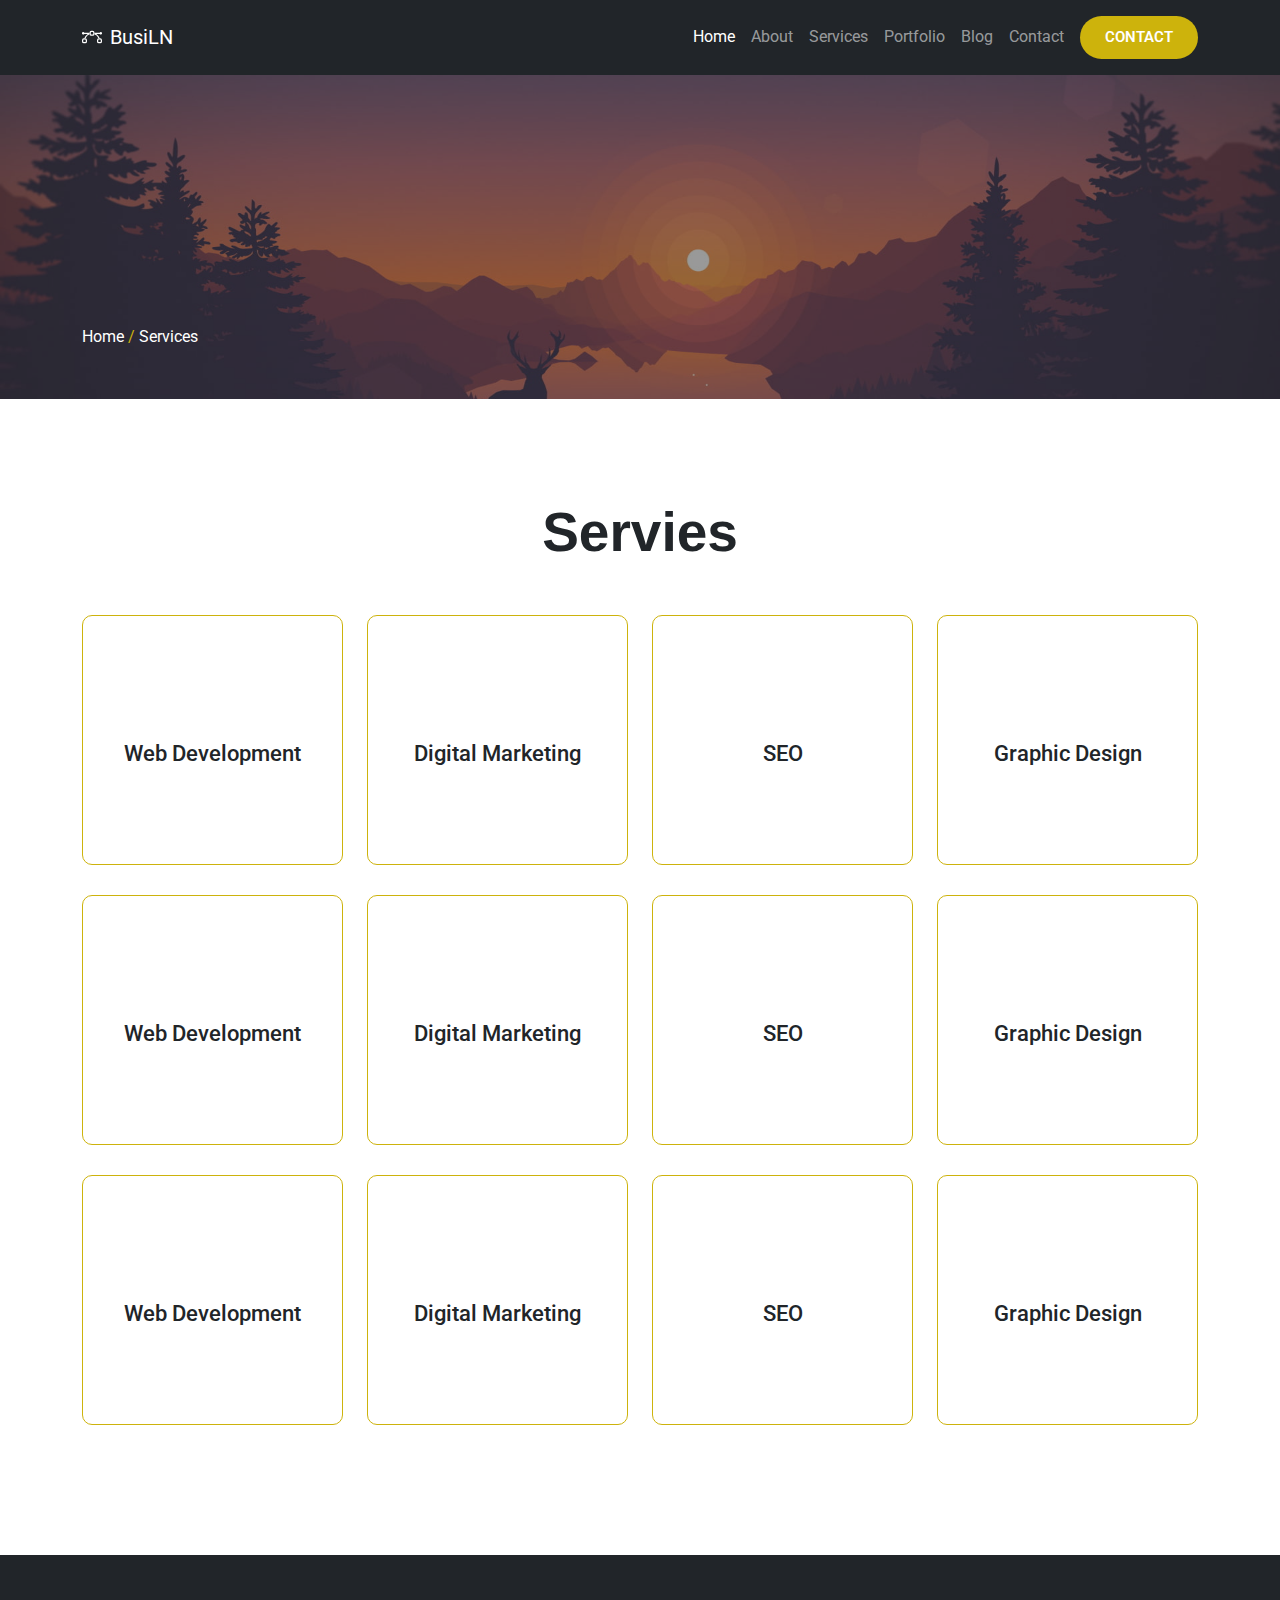
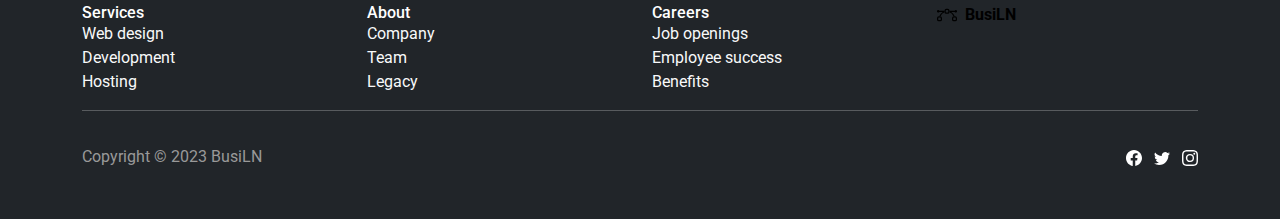
<file: services.html>
<!DOCTYPE html>
<html lang="en">

<head>
    <meta charset="UTF-8" />
    <meta http-equiv="X-UA-Compatible" content="IE=edge" />
    <meta name="viewport" content="width=device-width, initial-scale=1.0" />
    <title>services</title>
    <link rel="stylesheet" href="assets/css/bootstrap.min.css" />
    <link rel="stylesheet" href="https://cdnjs.cloudflare.com/ajax/libs/font-awesome/6.4.0/css/all.min.css" <link
        rel="stylesheet" href="https://cdnjs.cloudflare.com/ajax/libs/font-awesome/6.4.0/css/all.min.css"
        integrity="sha512-iecdLmaskl7CVkqkXNQ/ZH/XLlvWZOJyj7Yy7tcenmpD1ypASozpmT/E0iPtmFIB46ZmdtAc9eNBvH0H/ZpiBw=="
        crossorigin="anonymous" referrerpolicy="no-referrer" />
    <link rel="stylesheet" href="assets/css/style.css" />
</head>

<body>
    <!-- ============= header start =========== -->
    <header>
        <nav class="navbar navbar-dark navbar-expand-md bg-dark py-3">
            <div class="container"><a class="navbar-brand d-flex align-items-center" href="#"><span
                        class="bs-icon-sm bs-icon-rounded bs-icon-primary d-flex justify-content-center align-items-center me-2 bs-icon"><svg
                            class="bi bi-bezier" xmlns="http://www.w3.org/2000/svg" width="1em" height="1em"
                            fill="currentColor" viewBox="0 0 16 16">
                            <path fill-rule="evenodd"
                                d="M0 10.5A1.5 1.5 0 0 1 1.5 9h1A1.5 1.5 0 0 1 4 10.5v1A1.5 1.5 0 0 1 2.5 13h-1A1.5 1.5 0 0 1 0 11.5v-1zm1.5-.5a.5.5 0 0 0-.5.5v1a.5.5 0 0 0 .5.5h1a.5.5 0 0 0 .5-.5v-1a.5.5 0 0 0-.5-.5h-1zm10.5.5A1.5 1.5 0 0 1 13.5 9h1a1.5 1.5 0 0 1 1.5 1.5v1a1.5 1.5 0 0 1-1.5 1.5h-1a1.5 1.5 0 0 1-1.5-1.5v-1zm1.5-.5a.5.5 0 0 0-.5.5v1a.5.5 0 0 0 .5.5h1a.5.5 0 0 0 .5-.5v-1a.5.5 0 0 0-.5-.5h-1zM6 4.5A1.5 1.5 0 0 1 7.5 3h1A1.5 1.5 0 0 1 10 4.5v1A1.5 1.5 0 0 1 8.5 7h-1A1.5 1.5 0 0 1 6 5.5v-1zM7.5 4a.5.5 0 0 0-.5.5v1a.5.5 0 0 0 .5.5h1a.5.5 0 0 0 .5-.5v-1a.5.5 0 0 0-.5-.5h-1z">
                            </path>
                            <path
                                d="M6 4.5H1.866a1 1 0 1 0 0 1h2.668A6.517 6.517 0 0 0 1.814 9H2.5c.123 0 .244.015.358.043a5.517 5.517 0 0 1 3.185-3.185A1.503 1.503 0 0 1 6 5.5v-1zm3.957 1.358A1.5 1.5 0 0 0 10 5.5v-1h4.134a1 1 0 1 1 0 1h-2.668a6.517 6.517 0 0 1 2.72 3.5H13.5c-.123 0-.243.015-.358.043a5.517 5.517 0 0 0-3.185-3.185z">
                            </path>
                        </svg></span><span>BusiLN</span></a><button class="navbar-toggler" data-bs-toggle="collapse"
                    data-bs-target="#navcol-5"><span class="visually-hidden">Toggle navigation</span><span
                        class="navbar-toggler-icon"></span></button>
                <div id="navcol-5" class="collapse navbar-collapse">
                    <ul class="navbar-nav ms-auto mb-2 mb-lg-0">
                        <li class="nav-item">
                            <a class="nav-link active" aria-current="page" href="index.html">Home</a>
                        </li>
                        <li class="nav-item">
                            <a class="nav-link" href="about.html">About</a>
                        </li>
                        <li class="nav-item">
                            <a class="nav-link" href="services.html">Services</a>
                        </li>
                        <li class="nav-item">
                            <a class="nav-link" href="portfolio.html">Portfolio</a>
                        </li>
                        <li class="nav-item">
                            <a class="nav-link" href="blog.html">Blog</a>
                        </li>
                        <li class="nav-item">
                            <a class="nav-link" href="contact.html">Contact</a>
                        </li>
                    </ul><a class="btn  ms-md-2" role="button" href="contact.html">contact</a>
                </div>
            </div>
        </nav>
    </header>

    <section class="single_page_banner bg_property">
        <div class="container">
            <div class="row">
                <div class="col-12">
                    <span class="main">Home <span class="separator">/</span> <span
                            class="curentpage"></span>Services</span>
                </div>
            </div>
        </div>
    </section>


    <section class="services_sec sec_p">
        <div class="container">
            <div class="row">
                <div class="col-12">
                    <div class="section_heading text-center">
                        <h2 class="section_title">servies</h2>
                    </div>
                </div>
            </div>
            <div class="row">
                <div class="col-md-3">
                    <div class="single_services text-center">
                        <div class="ser_img">
                            <i class="fa-solid fa-code"></i>
                        </div>
                        <div class="ser_content">
                            <h3>web development</h3>
                        </div>
                    </div>
                </div>
                <div class="col-md-3">
                    <div class="single_services text-center">
                        <div class="ser_img">
                            <i class="fa-solid fa-network-wired"></i>
                        </div>
                        <div class="ser_content">
                            <h3>Digital marketing</h3>
                        </div>
                    </div>
                </div>
                <div class="col-md-3">
                    <div class="single_services text-center">
                        <div class="ser_img">
                            <i class="fa-solid fa-gears"></i>
                        </div>
                        <div class="ser_content">
                            <h3>SEO</h3>
                        </div>
                    </div>
                </div>
                <div class="col-md-3">
                    <div class="single_services text-center">
                        <div class="ser_img">
                            <i class="fa-solid fa-cubes"></i>
                        </div>
                        <div class="ser_content">
                            <h3>graphic design</h3>
                        </div>
                    </div>
                </div>
                <div class="col-md-3">
                    <div class="single_services text-center">
                        <div class="ser_img">
                            <i class="fa-solid fa-code"></i>
                        </div>
                        <div class="ser_content">
                            <h3>web development</h3>
                        </div>
                    </div>
                </div>
                <div class="col-md-3">
                    <div class="single_services text-center">
                        <div class="ser_img">
                            <i class="fa-solid fa-network-wired"></i>
                        </div>
                        <div class="ser_content">
                            <h3>Digital marketing</h3>
                        </div>
                    </div>
                </div>
                <div class="col-md-3">
                    <div class="single_services text-center">
                        <div class="ser_img">
                            <i class="fa-solid fa-gears"></i>
                        </div>
                        <div class="ser_content">
                            <h3>SEO</h3>
                        </div>
                    </div>
                </div>
                <div class="col-md-3">
                    <div class="single_services text-center">
                        <div class="ser_img">
                            <i class="fa-solid fa-cubes"></i>
                        </div>
                        <div class="ser_content">
                            <h3>graphic design</h3>
                        </div>
                    </div>
                </div>
                <div class="col-md-3">
                    <div class="single_services text-center">
                        <div class="ser_img">
                            <i class="fa-solid fa-code"></i>
                        </div>
                        <div class="ser_content">
                            <h3>web development</h3>
                        </div>
                    </div>
                </div>
                <div class="col-md-3">
                    <div class="single_services text-center">
                        <div class="ser_img">
                            <i class="fa-solid fa-network-wired"></i>
                        </div>
                        <div class="ser_content">
                            <h3>Digital marketing</h3>
                        </div>
                    </div>
                </div>
                <div class="col-md-3">
                    <div class="single_services text-center">
                        <div class="ser_img">
                            <i class="fa-solid fa-gears"></i>
                        </div>
                        <div class="ser_content">
                            <h3>SEO</h3>
                        </div>
                    </div>
                </div>
                <div class="col-md-3">
                    <div class="single_services text-center">
                        <div class="ser_img">
                            <i class="fa-solid fa-cubes"></i>
                        </div>
                        <div class="ser_content">
                            <h3>graphic design</h3>
                        </div>
                    </div>
                </div>
            </div>
        </div>
    </section>


    <footer class="text-white bg-dark">
        <div class="container py-4 py-lg-5">
            <div class="row justify-content-center">
                <div class="col-sm-4 col-md-3 text-center text-lg-start d-flex flex-column">
                    <h3 class="fs-6 text-white">Services</h3>
                    <ul class="list-unstyled">
                        <li><a class="link-light" href="#">Web design</a></li>
                        <li><a class="link-light" href="#">Development</a></li>
                        <li><a class="link-light" href="#">Hosting</a></li>
                    </ul>
                </div>
                <div class="col-sm-4 col-md-3 text-center text-lg-start d-flex flex-column">
                    <h3 class="fs-6 text-white">About</h3>
                    <ul class="list-unstyled">
                        <li><a class="link-light" href="#">Company</a></li>
                        <li><a class="link-light" href="#">Team</a></li>
                        <li><a class="link-light" href="#">Legacy</a></li>
                    </ul>
                </div>
                <div class="col-sm-4 col-md-3 text-center text-lg-start d-flex flex-column">
                    <h3 class="fs-6 text-white">Careers</h3>
                    <ul class="list-unstyled">
                        <li><a class="link-light" href="#">Job openings</a></li>
                        <li><a class="link-light" href="#">Employee success</a></li>
                        <li><a class="link-light" href="#">Benefits</a></li>
                    </ul>
                </div>
                <div
                    class="col-lg-3 text-center text-lg-start d-flex flex-column align-items-center order-first align-items-lg-start order-lg-last">
                    <div class="fw-bold d-flex align-items-center mb-2"><span
                            class="bs-icon-sm bs-icon-rounded bs-icon-primary d-flex justify-content-center align-items-center bs-icon me-2"><svg
                                class="bi bi-bezier fs-5" xmlns="http://www.w3.org/2000/svg" width="1em" height="1em"
                                fill="currentColor" viewBox="0 0 16 16">
                                <path fill-rule="evenodd"
                                    d="M0 10.5A1.5 1.5 0 0 1 1.5 9h1A1.5 1.5 0 0 1 4 10.5v1A1.5 1.5 0 0 1 2.5 13h-1A1.5 1.5 0 0 1 0 11.5v-1zm1.5-.5a.5.5 0 0 0-.5.5v1a.5.5 0 0 0 .5.5h1a.5.5 0 0 0 .5-.5v-1a.5.5 0 0 0-.5-.5h-1zm10.5.5A1.5 1.5 0 0 1 13.5 9h1a1.5 1.5 0 0 1 1.5 1.5v1a1.5 1.5 0 0 1-1.5 1.5h-1a1.5 1.5 0 0 1-1.5-1.5v-1zm1.5-.5a.5.5 0 0 0-.5.5v1a.5.5 0 0 0 .5.5h1a.5.5 0 0 0 .5-.5v-1a.5.5 0 0 0-.5-.5h-1zM6 4.5A1.5 1.5 0 0 1 7.5 3h1A1.5 1.5 0 0 1 10 4.5v1A1.5 1.5 0 0 1 8.5 7h-1A1.5 1.5 0 0 1 6 5.5v-1zM7.5 4a.5.5 0 0 0-.5.5v1a.5.5 0 0 0 .5.5h1a.5.5 0 0 0 .5-.5v-1a.5.5 0 0 0-.5-.5h-1z">
                                </path>
                                <path
                                    d="M6 4.5H1.866a1 1 0 1 0 0 1h2.668A6.517 6.517 0 0 0 1.814 9H2.5c.123 0 .244.015.358.043a5.517 5.517 0 0 1 3.185-3.185A1.503 1.503 0 0 1 6 5.5v-1zm3.957 1.358A1.5 1.5 0 0 0 10 5.5v-1h4.134a1 1 0 1 1 0 1h-2.668a6.517 6.517 0 0 1 2.72 3.5H13.5c-.123 0-.243.015-.358.043a5.517 5.517 0 0 0-3.185-3.185z">
                                </path>
                            </svg></span><span>BusiLN</span></div>
                    <p class="text-muted">Sem eleifend donec molestie, integer quisque orci aliquam.</p>
                </div>
            </div>
            <hr />
            <div class="d-flex justify-content-between align-items-center pt-3">
                <p class="mb-0">Copyright © 2023 BusiLN</p>
                <ul class="list-inline mb-0">
                    <li class="list-inline-item"><svg class="bi bi-facebook" xmlns="http://www.w3.org/2000/svg"
                            width="1em" height="1em" fill="currentColor" viewBox="0 0 16 16">
                            <path
                                d="M16 8.049c0-4.446-3.582-8.05-8-8.05C3.58 0-.002 3.603-.002 8.05c0 4.017 2.926 7.347 6.75 7.951v-5.625h-2.03V8.05H6.75V6.275c0-2.017 1.195-3.131 3.022-3.131.876 0 1.791.157 1.791.157v1.98h-1.009c-.993 0-1.303.621-1.303 1.258v1.51h2.218l-.354 2.326H9.25V16c3.824-.604 6.75-3.934 6.75-7.951z">
                            </path>
                        </svg></li>
                    <li class="list-inline-item"><svg class="bi bi-twitter" xmlns="http://www.w3.org/2000/svg"
                            width="1em" height="1em" fill="currentColor" viewBox="0 0 16 16">
                            <path
                                d="M5.026 15c6.038 0 9.341-5.003 9.341-9.334 0-.14 0-.282-.006-.422A6.685 6.685 0 0 0 16 3.542a6.658 6.658 0 0 1-1.889.518 3.301 3.301 0 0 0 1.447-1.817 6.533 6.533 0 0 1-2.087.793A3.286 3.286 0 0 0 7.875 6.03a9.325 9.325 0 0 1-6.767-3.429 3.289 3.289 0 0 0 1.018 4.382A3.323 3.323 0 0 1 .64 6.575v.045a3.288 3.288 0 0 0 2.632 3.218 3.203 3.203 0 0 1-.865.115 3.23 3.23 0 0 1-.614-.057 3.283 3.283 0 0 0 3.067 2.277A6.588 6.588 0 0 1 .78 13.58a6.32 6.32 0 0 1-.78-.045A9.344 9.344 0 0 0 5.026 15z">
                            </path>
                        </svg></li>
                    <li class="list-inline-item"><svg class="bi bi-instagram" xmlns="http://www.w3.org/2000/svg"
                            width="1em" height="1em" fill="currentColor" viewBox="0 0 16 16">
                            <path
                                d="M8 0C5.829 0 5.556.01 4.703.048 3.85.088 3.269.222 2.76.42a3.917 3.917 0 0 0-1.417.923A3.927 3.927 0 0 0 .42 2.76C.222 3.268.087 3.85.048 4.7.01 5.555 0 5.827 0 8.001c0 2.172.01 2.444.048 3.297.04.852.174 1.433.372 1.942.205.526.478.972.923 1.417.444.445.89.719 1.416.923.51.198 1.09.333 1.942.372C5.555 15.99 5.827 16 8 16s2.444-.01 3.298-.048c.851-.04 1.434-.174 1.943-.372a3.916 3.916 0 0 0 1.416-.923c.445-.445.718-.891.923-1.417.197-.509.332-1.09.372-1.942C15.99 10.445 16 10.173 16 8s-.01-2.445-.048-3.299c-.04-.851-.175-1.433-.372-1.941a3.926 3.926 0 0 0-.923-1.417A3.911 3.911 0 0 0 13.24.42c-.51-.198-1.092-.333-1.943-.372C10.443.01 10.172 0 7.998 0h.003zm-.717 1.442h.718c2.136 0 2.389.007 3.232.046.78.035 1.204.166 1.486.275.373.145.64.319.92.599.28.28.453.546.598.92.11.281.24.705.275 1.485.039.843.047 1.096.047 3.231s-.008 2.389-.047 3.232c-.035.78-.166 1.203-.275 1.485a2.47 2.47 0 0 1-.599.919c-.28.28-.546.453-.92.598-.28.11-.704.24-1.485.276-.843.038-1.096.047-3.232.047s-2.39-.009-3.233-.047c-.78-.036-1.203-.166-1.485-.276a2.478 2.478 0 0 1-.92-.598 2.48 2.48 0 0 1-.6-.92c-.109-.281-.24-.705-.275-1.485-.038-.843-.046-1.096-.046-3.233 0-2.136.008-2.388.046-3.231.036-.78.166-1.204.276-1.486.145-.373.319-.64.599-.92.28-.28.546-.453.92-.598.282-.11.705-.24 1.485-.276.738-.034 1.024-.044 2.515-.045v.002zm4.988 1.328a.96.96 0 1 0 0 1.92.96.96 0 0 0 0-1.92zm-4.27 1.122a4.109 4.109 0 1 0 0 8.217 4.109 4.109 0 0 0 0-8.217zm0 1.441a2.667 2.667 0 1 1 0 5.334 2.667 2.667 0 0 1 0-5.334z">
                            </path>
                        </svg></li>
                </ul>
            </div>
        </div>
    </footer>
    <script src="https://cdnjs.cloudflare.com/ajax/libs/jquery/3.2.1/jquery.min.js"></script>
    <script src="assets/js/bootstrap.bundle.min.js"></script>
    <script src="assets/js/main.js"></script>
</body>

</html>
</file>
<file: assets/css/style.css>
/* ----google font  */
@import url('https://fonts.googleapis.com/css2?family=family=Poppins:ital,wght@0,400;0,500;0,600;0,800;0,900;1,700&family=Roboto:wght@400;500&display=swap');

/* font-family: 'Poppins', sans-serif;
font-family: 'Roboto', sans-serif; */
* {
    margin: 0;
    padding: 0;
    box-sizing: border-box;
}

body {
    font-size: 16px;
    font-family: 'Roboto', sans-serif;
}

/* ======= common css */
a,
a:hover,
a:focus {
    text-decoration: none;
    color: inherit;
}

ul {
    margin: 0;
    padding: 0;
}

img {
    max-width: 100%;
}

h1,
h2,
h3,
h4,
h5,
h6,
p {
    padding: 0;
    margin: 0;
}

p {
    color: #999999;
    line-height: 1.8;
}

h2 {
    font-family: 'Poppins', sans-serif;
    font-weight: 600;
}

h2.section_title {
    font-size: 55px;
    margin-bottom: 20px;
    text-transform: capitalize;
}

.sec_b_100 {
    padding-bottom: 100px;
}

.sec_p {
    padding: 100px 0px;
}

/* ======================header css */

/* ================ hero area css  */
.carousel-item {
    height: 100vh;
}

.carousel-item:after {
    position: absolute;
    left: 0;
    top: 0;
    width: 100%;
    height: 100%;
    content: "";
    background: #333;
    opacity: .4;
}

.carousel-indicators [data-bs-target] {
    width: 15px;
    height: 15px;
    border-radius: 50%;
}

button.carousel-control-prev,
button.carousel-control-next {
    display: none;
}

.carousel-caption {
    top: 50%;
    z-index: 1;
    transform: translateY(-45%);
}

.carousel-caption {
    line-height: initial;
}

.banner-text {
    line-height: initial;
}

.carousel-caption h2 {
    font-size: 50px;
    margin-bottom: 17px;
}

.carousel-caption p {
    font-size: 17px;
    line-height: 1.4;
    margin-bottom: 30px;
    color: #fff;
}

a.btn {
    background: #CDB30C;
    padding: 10px 25px;
    color: #fff;
    display: inline-block;
    border-radius: 30px;
    font-size: 15px;
    text-transform: uppercase;
    font-weight: 600;
    transition: all .3s;
    border: none;
}

a.btn:hover {
    background: #1F75FE !important;
    color: #fff;
}

a.fill_btn {
    background: #CDB30C;
    padding: 15px 25px;
    color: #fff;
    display: inline-block;
    border-radius: 30px;
    font-size: 15px;
    text-transform: uppercase;
    font-weight: 600;
    transition: all .3s;
}

a.fill_btn:hover {
    background: #1F75FE;
}

/* =============about section  css ========== */

.subtitle {
    font-size: 15px;
    color: #CDB30C;
    margin-bottom: 10px;
    text-transform: uppercase;
    font-weight: 600;
}



.about_content {
    margin: 80px 0px 0px 30px;
}

.navbar.fixed-top {
    background: #f8f8f8;
    z-index: 15 !important;
}

.navbar.fixed-top a.navbar-brand {
    color: #000;
}

.navbar.fixed-top a.nav-link {
    color: #000;
}

.navbar.fixed-top a.nav-link:hover {
    color: #CDB30C;
}

.navbar.fixed-top a.nav-link:active {
    color: #CDB30C;
}

.about_hover_badge {
    background: #CDB30C;
    padding: 15px;
    position: absolute;
    right: -25%;
    bottom: 60px;
    display: flex;
    color: #fff;
    align-items: center;
}

.about_img {
    position: relative;
}

.b_logo i {
    color: #fff;
    background: #000;
    height: 50px;
    width: 50px;
    text-align: center;
    line-height: 50px;
    font-size: 25px;
    border-radius: 50%;
    margin-right: 15px;
}

.b_content h1 {
    font-size: 37px;
    font-weight: 600;
}

.b_content h1 span {
    font-size: 15px;
    display: block;
    font-weight: 400;
}

.section_heading.text-center {
    margin-bottom: 50px;
}



.single_services {
    height: 250px;
    width: 100%;
    padding: 30px 25px;
    border-radius: 10px;
    border: 1px solid #CDB30C;
    transition: all .4s;
    display: flex;
    justify-content: center;
    flex-flow: column;
    margin-bottom: 30px;
}

.single_services.text-center:hover {
    background: #CDB30C;
}

.single_services.text-center:hover .ser_img i {
    background: #fff;
    color: #CDB30C;
}

.single_services.text-center:hover .ser_content h3 {
    color: #fff;
}

.ser_img i {
    background: #cdb30c;
    color: #fff;
    font-size: 30px;
    border-radius: 50%;
    height: 70px;
    width: 70px;
    line-height: 70px;
    transition: all .4s;
}

.ser_img {
    margin-bottom: 30px;
}

.ser_content h3 {
    text-transform: capitalize;
    font-size: 22px;
    transition: all .4s;
}

/* =================== counter sec css======== */
.counter_sec {
    background: url(../img/counter_bg.jpg);
    background-attachment: fixed !important;
    padding: 80px 0px;
    position: relative;
    z-index: 1;

}

.bg_property {
    background-position: center !important;
    background-repeat: no-repeat !important;
    background-size: cover !important;
    position: relative;
    z-index: 1;
}

.bg_property:after {
    position: absolute;
    left: 0;
    top: 0;
    width: 100%;
    height: 100%;
    content: " ";
    background-color: #333;
    opacity: .5;
    z-index: -1;
}

.single_counter {
    border: 1px solid #fff;
    padding: 20px;
    display: flex;
    flex-flow: column;
    align-items: center;
    border-radius: 10px;
}

.single_counter i {
    color: #CDB30C;
    font-size: 30px;
}



span.timer {
    color: #fff;
    font-weight: 600;
    font-size: 50px;
    padding: 15px 0px;
    line-height: 1.2;
}

p.counter-title {
    color: #fff;
    font-size: 18px;
}

/* =================progress  */
.progress,
.progress-stacked {
    margin-bottom: 20px;
    height: 30px;
    border-radius: 30px;
    --bs-progress-bar-bg: #CDB30C;
}

/* ============== testiminial css  */
.fw-bold {
    color: #000;
}

.testi_dec {
    margin-bottom: 20px;
}

/* ==========single page  */
.single_page_banner {
    background: url(../img/single_p_bg.jpg);
}

section.single_page_banner {
    padding: 250px 0px 50px 0px;
}


span.separator {
    color: #CDB30C;
}

span.main,
span.curentpage {
    color: #fff;
}
</file>
